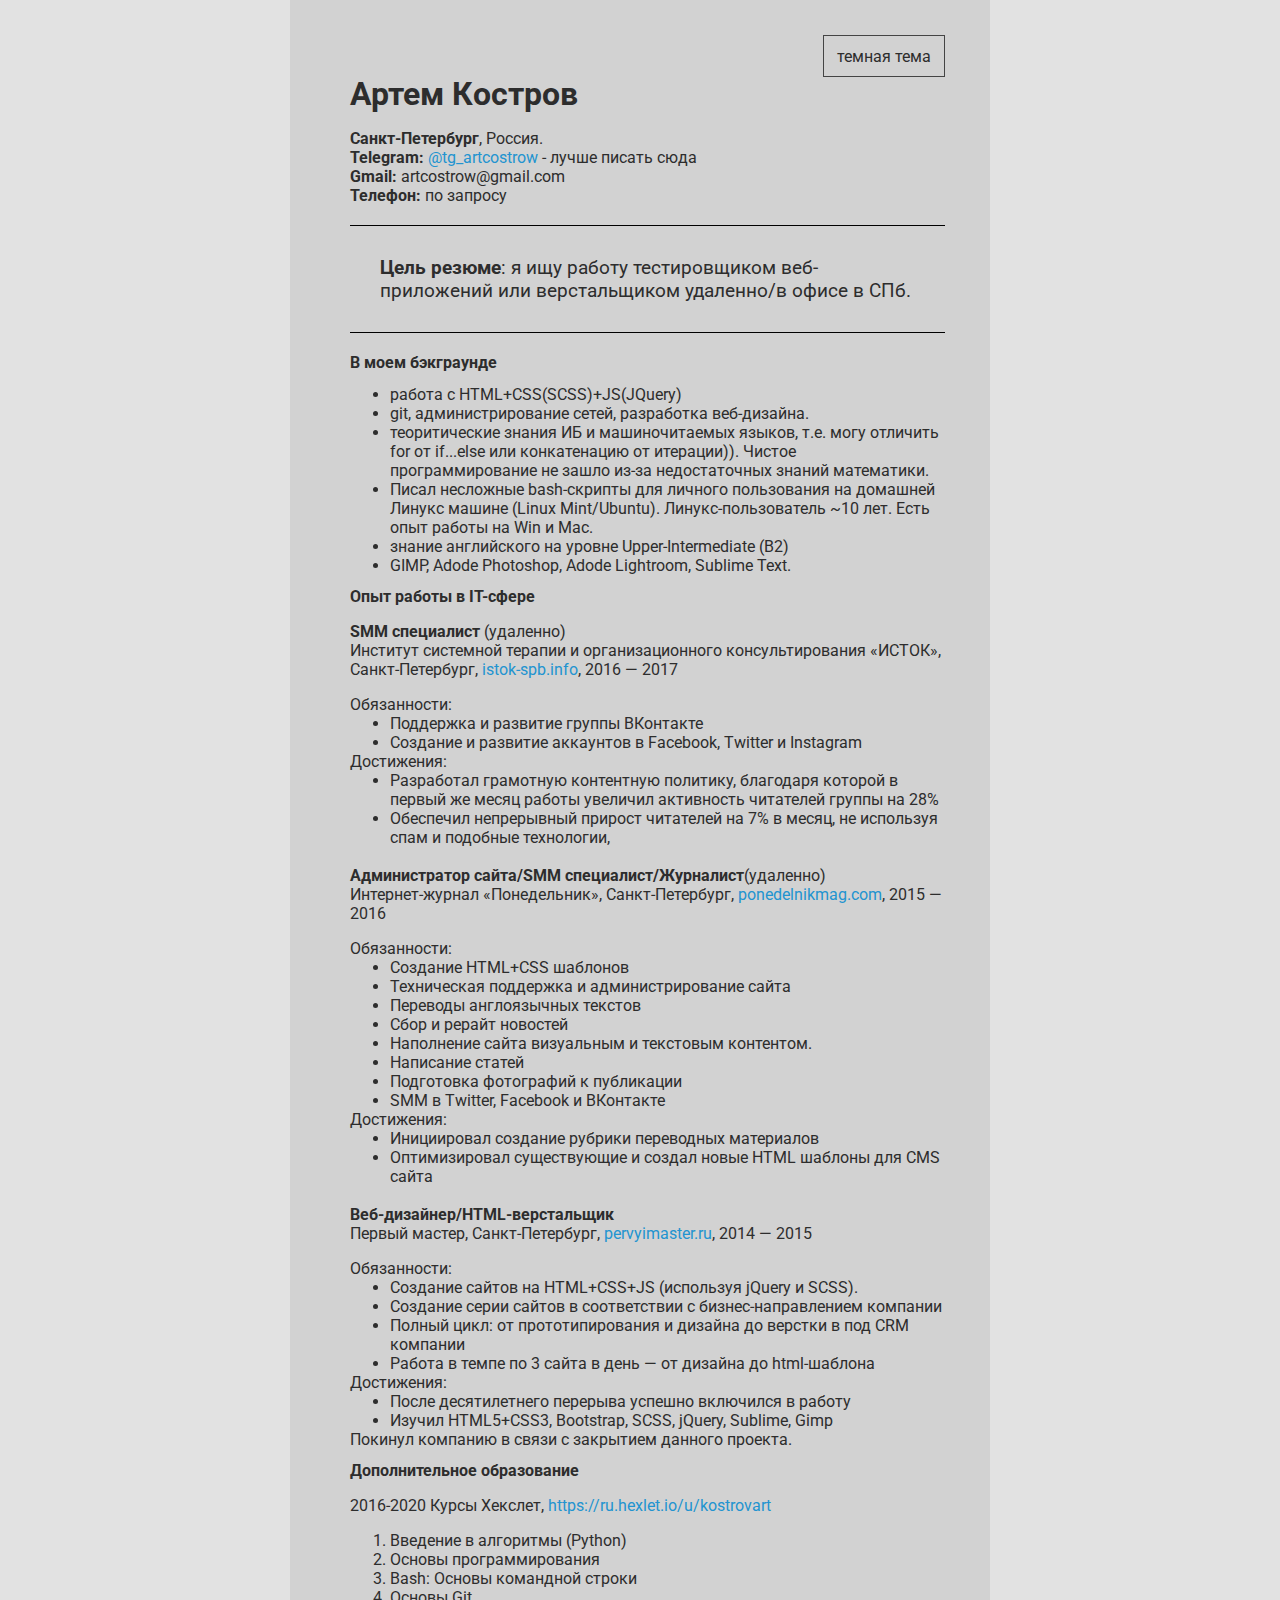
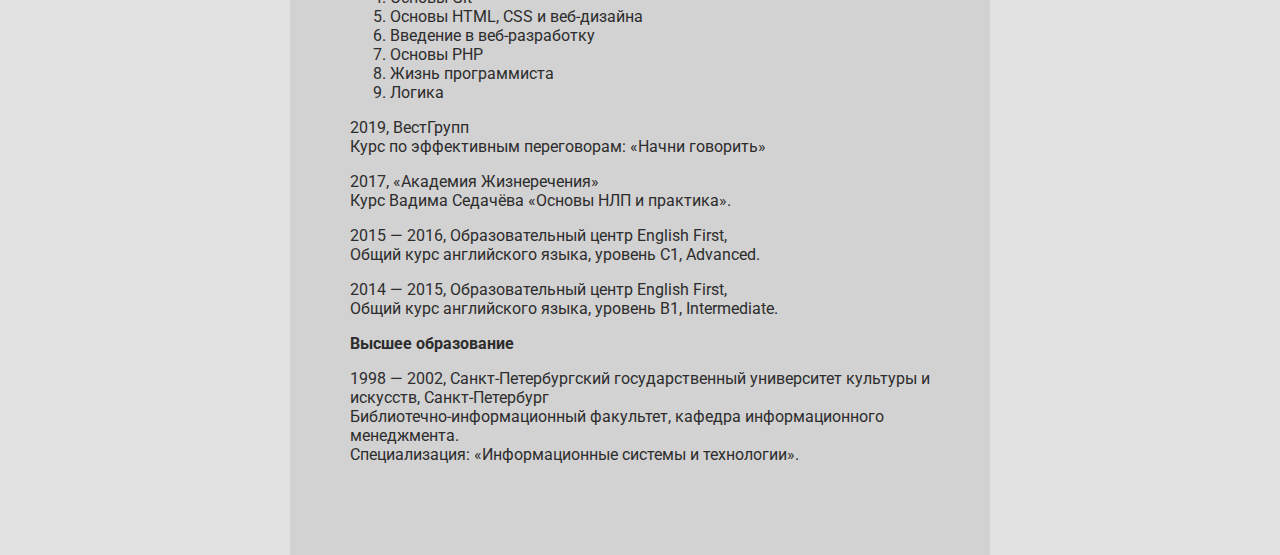
<file: index.html>
<!DOCTYPE html>
<html>
	<head>
		
		<meta charset="utf-8">
		<meta http-equiv="X-UA-Compatible" content="IE=edge">
		<meta name="viewport" content="width=device-width, initial-scale=1">
		<meta name="author" content="Артем Костров">
		
		<title>Артем Костров, тестировщик/верстальщик</title>
		<link href="https://fonts.googleapis.com/css?family=Montserrat:400,700" rel="stylesheet" type="text/css">
		<link href="https://fonts.googleapis.com/css?family=Roboto:400,700" rel="stylesheet" type="text/css">
		<link rel="stylesheet" type="text/css" href="resume10.2020.css">
	</head>
	<body>
		<div id="bg">
			<div id="switch_thems">
				<a href="indexd.html">темная тема</a>
			</div>
			<h1 id="костров-артем">Артем Костров</h1>
			<p><b>Санкт-Петербург</b>, Россия. <br>
				<b>Telegram:</b> <a href="https://t.me/tg_artcostrow" target="blank">&#64;tg_artcostrow</a> - лучше писать сюда<br>
				<b>Gmail:</b> artcostrow&#64;gmail&#46;com<br>
				<b>Телефон:</b> по запросу
			</p>
			<blockquote class="massive_attack">
				<b>Цель резюме</b>: я ищу работу тестировщиком веб-приложений или верстальщиком удаленно/в офисе в СПб.
			</blockquote>
			<h2>В моем бэкграунде</h2>
<ul>
    <li>работа с HTML+CSS(SCSS)+JS(JQuery)</li>
    <li>git, администрирование сетей, разработка веб-дизайна.</li>
	<li>теоритические знания ИБ и машиночитаемых языков, т.е. могу отличить for от if...else или конкатенацию от итерации)). Чистое программирование не зашло из-за недостаточных знаний математики.</li>
    <li>Писал несложные bash-скрипты для личного пользования на домашней Линукс машине (Linux Mint/Ubuntu). Линукс-пользователь ~10 лет. Есть опыт работы на Win и Mac.</li>
    <li>знание английского на уровне Upper-Intermediate (B2)</li>
    <li>GIMP, Adode Photoshop, Adode Lightroom, Sublime Text.</li>
</ul>			
<!-- 
Если вы читаете этот коммент, значит вам интересен мой код), но, чесно говоря, последний раз верстал на HTML+CSS(SCSS)+JS(JQuery) что-то серьезное в 2015 году. При этом я не сомневаюсь, что быстро восстановлю знания и освою новое.
 -->
				<h2>Опыт работы в IT-сфере</h2>
 					<p><strong>SMM специалист </strong>(удаленно)<br>
						Институт системной терапии и организационного консультирования «ИСТОК», Санкт-Петербург, <a href="http://istok-spb.info" target="blank">istok-spb.info</a>, 2016 — 2017</p>
						Обязанности:
						<ul>
							<li>Поддержка и развитие группы ВКонтакте</li>
							<li>Создание и развитие аккаунтов в Facebook, Twitter и Instagram</li>
						</ul>
						Достижения:
						<ul>
							<li>Разработал грамотную контентную политику, благодаря которой в первый же месяц работы увеличил активность читателей группы на 28%</li>
							<li>Обеспечил непрерывный прирост читателей на 7% в месяц, не используя спам и подобные технологии, </li>
						</ul><br>
						<strong>Администратор сайта/SMM специалист/Журналист</strong>(удаленно)<br>
						Интернет-журнал «Понедельник», Санкт-Петербург, <a href="http://ponedelnikmag.com" target="blank">ponedelnikmag.com</a>, 2015 — 2016</p>
						Обязанности:
						<ul>
							<li>Создание HTML+CSS шаблонов</li>
							<li>Техническая поддержка и администрирование сайта</li>
							<li>Переводы англоязычных текстов</li>
							<li>Сбор и рерайт новостей</li>
							<li>Наполнение сайта визуальным и текстовым контентом.</li>
							<li>Написание статей</li>
							<li>Подготовка фотографий к публикации</li>
							<li>SMM в Twitter, Facebook и ВКонтакте </li>
						</ul>
						Достижения:
						<ul>
							<li>Инициировал создание рубрики переводных материалов</li>
							<li>Оптимизировал существующие и создал новые HTML шаблоны для CMS сайта</li>
						</ul><br>
						<strong>Веб-дизайнер/HTML-верстальщик<br></strong>
						Первый мастер, Санкт-Петербург, <a href="http://pervyimaster.ru" target="blank">pervyimaster.ru</a>, 2014 — 2015 <br></p>
						Обязанности:
						<ul>
							<li>Создание сайтов на HTML+CSS+JS (используя jQuery и SCSS).</li>
							<li>Создание серии сайтов в соответствии с бизнес-направлением компании</li>
							<li>Полный цикл: от прототипирования и дизайна до верстки в под CRM компании</li>
							<li>Работа в темпе по 3 сайта в день — от дизайна до html-шаблона</li>
						</ul>
						Достижения:
						<ul>
							<li>После десятилетнего перерыва успешно включился в работу</li>
							<li>Изучил HTML5+CSS3, Bootstrap, SCSS, jQuery, Sublime, Gimp</li>
						</ul>
							Покинул компанию в связи с закрытием данного проекта.

<!-- 
						<br>
						<strong>Журналист/Фото-корреспондент </strong>(в штате, но в свободном режиме, частично удаленно)<br>
						Журнал «Вода живая», Санкт-Петербург, <a href="http://aquvaviva.ru" target="blank">aquvaviva.ru</a>, 2011 — 2014</p>
						Обязанности:
						<ul>
							<li>Планирование событий</li>
							<li>Журналистские командировки</li>
							<li>Освещение мероприятий</li>
							<li>Интервьюирование</li>
							<li>Написание статей</li>
						</ul>
						Достижения:
						<ul>
							<li>Получил журналистский опыт общения с VIP-лицами</li>
							<li>Осветил 340 событий, написал 20 очерков и несчетное количество новостей</li>
							<li>Проиллюстрировал 40 материалов и 3 обложки журнала</li>
						</ul>
 -->						
						<h2>Дополнительное образование</h2>
						<p>2016-2020 Курсы Хекслет, <a href="https://ru.hexlet.io/u/kostrovart" target="blank">https://ru.hexlet.io/u/kostrovart</a></p>
						<ol>
							<li>Введение в алгоритмы (Python)</li>
							<li>Основы программирования</li>
							<li>Bash: Основы командной строки</li>
							<li>Основы Git</li>
							<li>Основы HTML, CSS и веб-дизайна</li>
							<li>Введение в веб-разработку</li>
							<li>Основы PHP</li>
							<li>Жизнь программиста</li>
							<li>Логика</li>
						</ol>
						<p>2019, ВестГрупп<br>
						Курс по эффективным переговорам: «Начни говорить»<br></p>
						<p>2017, «Академия Жизнеречения»<br>
						Курс Вадима Седачёва «Основы НЛП и практика».<br></p>
						<p>2015 — 2016, Образовательный центр English First,<br>
						Общий курс английского языка, уровень C1, Advanced.<br></p>
						<p>2014 — 2015, Образовательный центр English First,<br>
						Общий курс английского языка, уровень B1, Intermediate.<br></p>
<!-- 
						<p>2012 — 2014, Фотошкола «Цех»<br>
							Курс Сергея Максимишина «Фотограф в журнале».<br>
						</p>
						<p>2011 — 2012, Факультет фото-корреспондентов им. Ю. Гальперина<br>
							Курс Александра Астафьева.<br>
						</p>
 -->						
						<h2>Высшее образование</h2>
						
						<p>1998 — 2002, Санкт-Петербургский государственный университет культуры и искусств, Санкт-Петербург<br>
							Библиотечно-информационный факультет, кафедра информационного менеджмента.<br>
						Специализация: «Информационные системы и технологии».<br></p>
					</div>
				</body>
			</html>
</file>
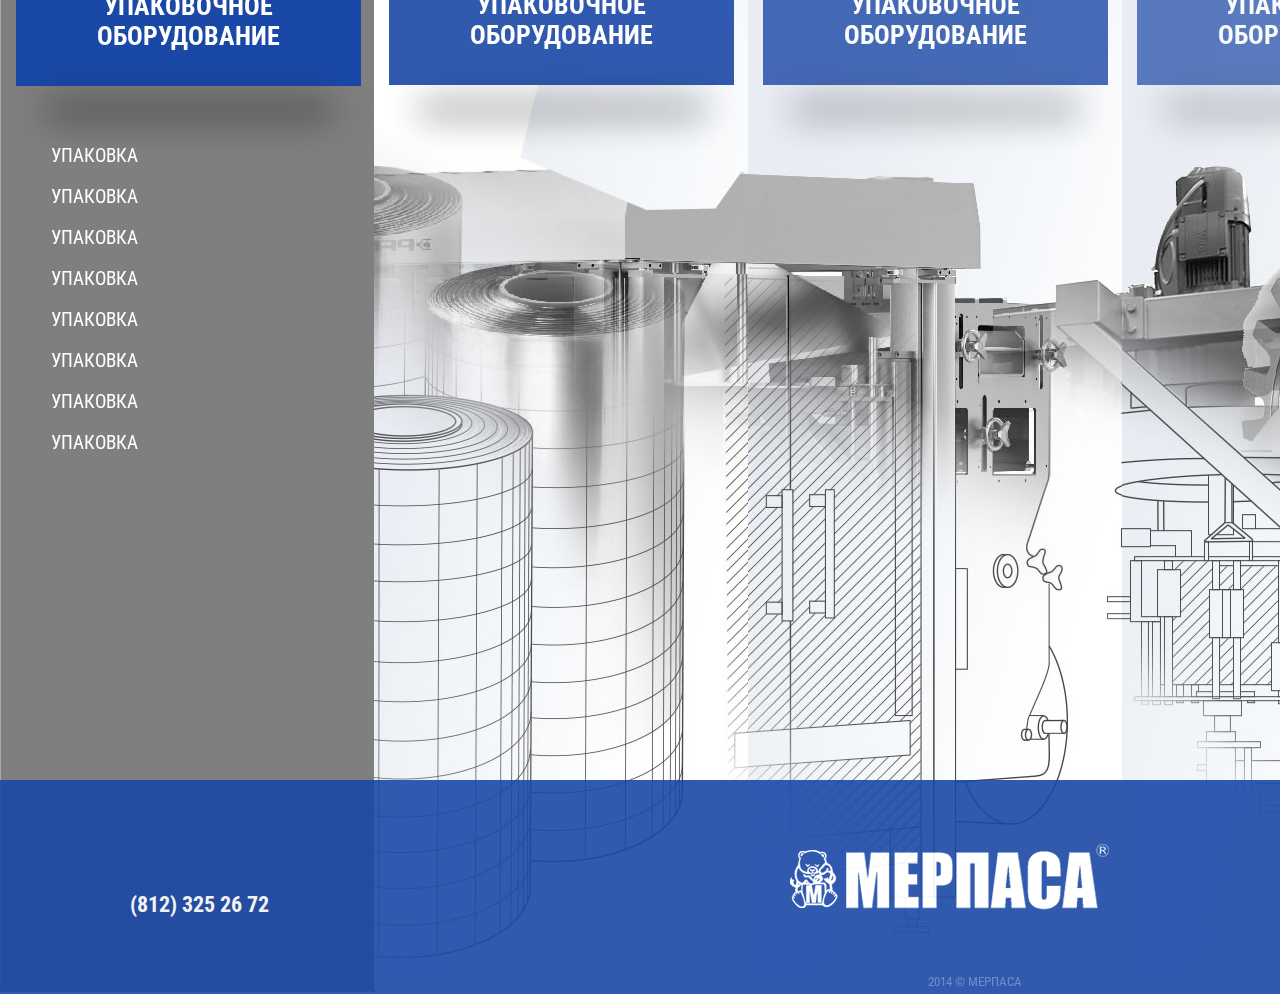
<file: 2015/flip/index.htm>
<!doctype html>
<meta charset="utf-8">
<meta http-equiv="Content-Type" content="text/html; charset=UTF-8" />
<title>МЕРПАСА</title>
<link rel="stylesheet" href="css/main.css">
<!-- <script src="http://css3playground.com/js/modernizr.min.js"></script> -->
<!-- <script src="http://ajax.googleapis.com/ajax/libs/jquery/1.8.3/jquery.min.js"></script> -->
<script src="jquery.js"></script>
<!-- <script type="text/javascript" src="http://ajax.googleapis.com/ajax/libs/jquery/1.5/jquery.min.js"></script> -->
<!-- 
<script type="text/javascript">   
$(document).ready(function(){

	var colors = ["redColor", "blueColor", "yellowColor", "greenColor"];
	var randColors = Math.floor( Math.random() * colors.length );
	// document.write(randColors);
	// console.log(randColors);

$('#logo').mouseover(
	function(){ $("h2,footer").addClass('randColors') }
)
});

</script>
 -->
 <script type="text/javascript" src="jquery-1.5.min.js"></script>
<script>
      var divCont = ["redColor", "yellowColor", "greenColor"];
      var userDiv = 7, randomDiv; 
      do { randomDiv = Math.floor ( Math.random () * 3 );
      } while ( randomDiv == userDiv );
 
$(document).ready(function(){
$('#logo').mouseover(
      	function(){ $("h2,footer").addClass(divCont [ randomDiv ]) }
      
)
});                                           
</script>
</head>
<body>
<div class="container"><header>
	<div class="hover panel">
		<div class="panel_front bgPanel1">
			<h2 class="blueColor">упаковочное оборудование</h2>
			
		</div>
		<nav class="panel_back bgPanel1">
			<h2 class="blueColor">упаковочное оборудование</h2>
			<p><a href="">упаковка</a></p>
			<p><a href="">упаковка</a></p>
			<p><a href="">упаковка</a></p>
			<p><a href="">упаковка</a></p>
			<p><a href="">упаковка</a></p>
			<p><a href="">упаковка</a></p>
			<p><a href="">упаковка</a></p>
			<p><a href="">упаковка</a></p>
		</nav>
	</div>
	
	<div class="hover panel">
		<div class="panel_front bgPanel2">
			<h2 class="blueColor">упаковочное оборудование</h2>
			
		</div>
		<nav class="panel_back">
			<h2 class="blueColor">упаковочное оборудование</h2>
			<p><a href="">упаковка</a></p>
			<p><a href="">упаковка</a></p>
			<p><a href="">упаковка</a></p>
			<p><a href="">упаковка</a></p>
			<p><a href="">упаковка</a></p>
			<p><a href="">упаковка</a></p>
			<p><a href="">упаковка</a></p>
			<p><a href="">упаковка</a></p>
		</nav>
	</div>
	
	<div class="hover panel">
		<div class="panel_front bgPanel3">
			<h2 class="blueColor">упаковочное оборудование</h2>
			
		</div>
		<nav class="panel_back">
			<h2 class="blueColor">упаковочное оборудование</h2>
			<p><a href="">упаковка</a></p>
			<p><a href="">упаковка</a></p>
			<p><a href="">упаковка</a></p>
			<p><a href="">упаковка</a></p>
			<p><a href="">упаковка</a></p>
			<p><a href="">упаковка</a></p>
			<p><a href="">упаковка</a></p>
			<p><a href="">упаковка</a></p>
		</nav>
	</div>
	
	<div class="hover panel">
		<div class="panel_front bgPanel4">
			<h2 class="blueColor">упаковочное оборудование</h2>
			
		</div>
		<nav class="panel_back">
			<h2 class="blueColor">упаковочное оборудование</h2>
			<p><a href="">упаковка</a></p>
			<p><a href="">упаковка</a></p>
			<p><a href="">упаковка</a></p>
			<p><a href="">упаковка</a></p>
			<p><a href="">упаковка</a></p>
			<p><a href="">упаковка</a></p>
			<p><a href="">упаковка</a></p>
			<p><a href="">упаковка</a></p>
		</nav>
	</div>
	
	<div class="hover panel">
		<div class="panel_front bgPanel5">
			<h2 class="blueColor">упаковочное оборудование</h2>
			
		</div>
		<nav class="panel_back">
			<h2 class="blueColor">упаковочное оборудование</h2>
			<p><a href="">упаковка</a></p>
			<p><a href="">упаковка</a></p>
			<p><a href="">упаковка</a></p>
			<p><a href="">упаковка</a></p>
			<p><a href="">упаковка</a></p>
			<p><a href="">упаковка</a></p>
			<p><a href="">упаковка</a></p>
			<p><a href="">упаковка</a></p>
		</nav>
	</div>
	</header><!-- There is end of .panel above. -->
	<footer class="blueColor">
		<div class="footer_contacts">(812) 325 26 72</div>
		<div class="footer_logo">
			<img id="logo" src="i/logo.png" alt="">
		</div>
		<div class="footer_contacts"><a href="mailto:info@merpasa.ru">info@merpasa.ru</a></div>
	<p class="copyright">2014 &copy МЕРПАСА</p>
</footer>
<!-- There is end of div.container below. -->
</div>
</body>
</html>
</file>
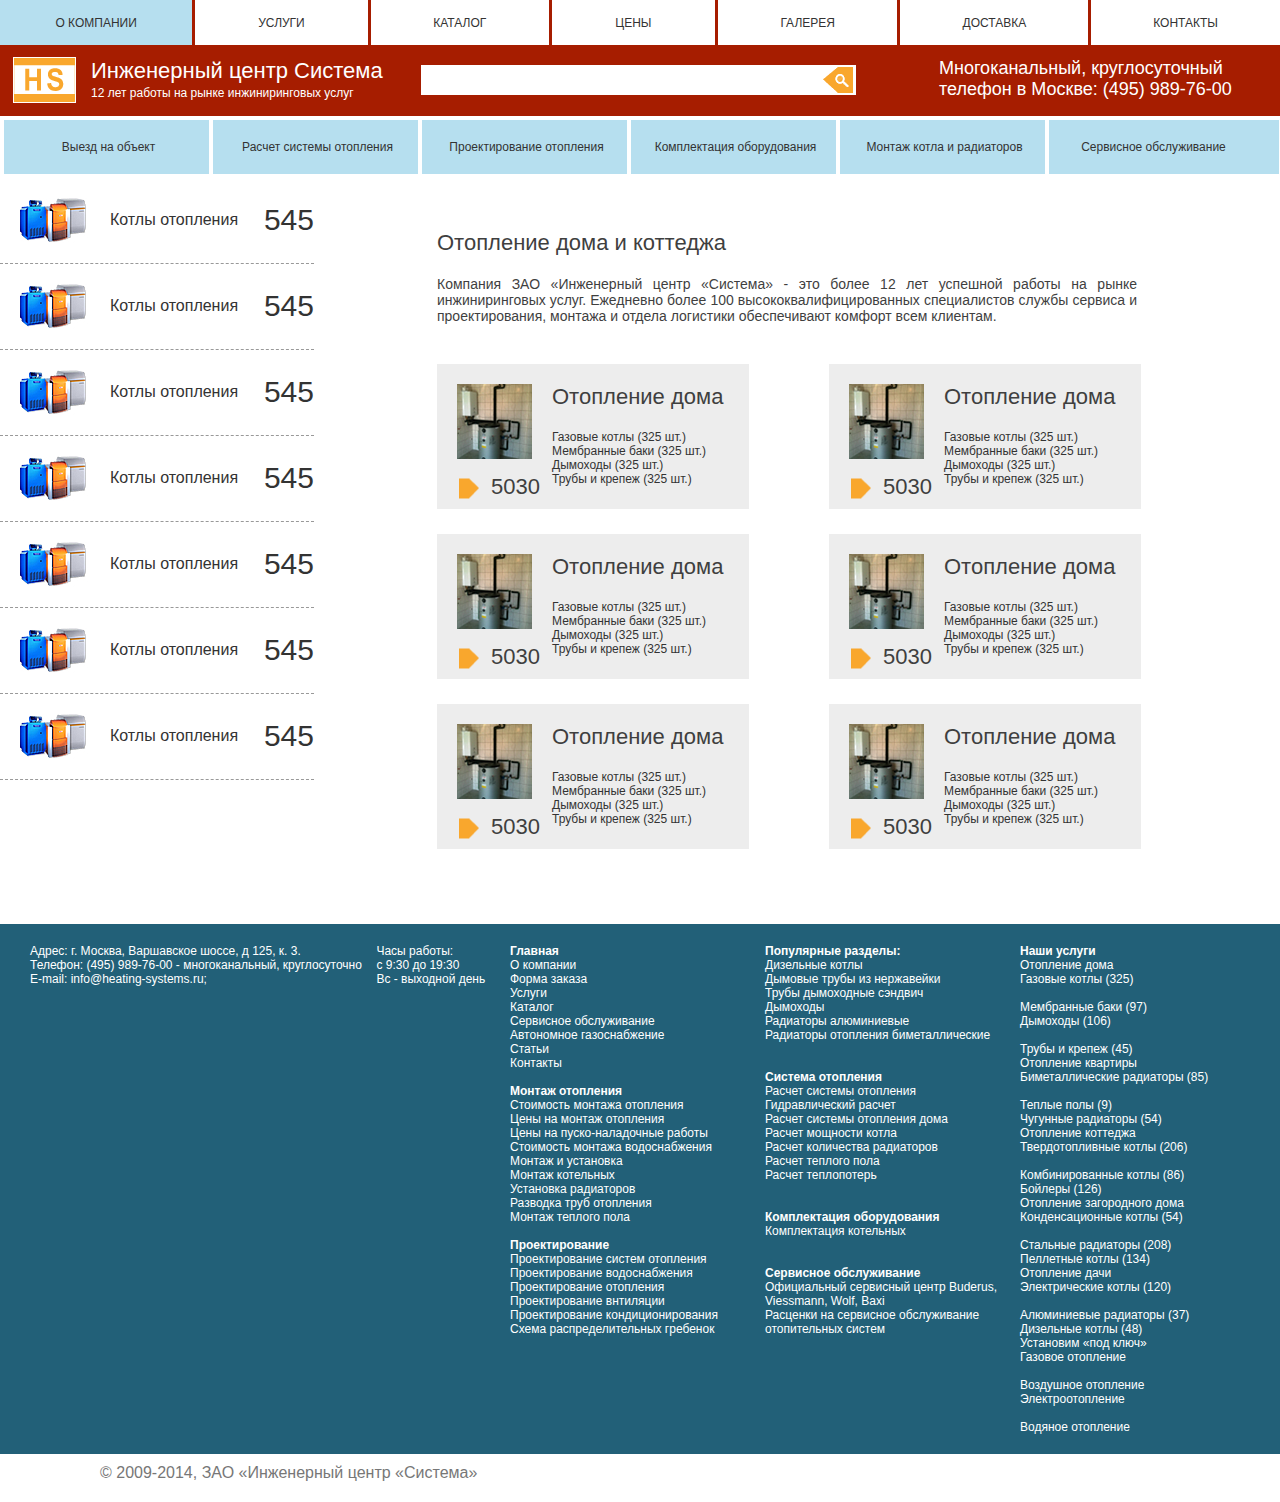
<file: 2015/heating-systems/index.htm>
<!DOCTYPE html>
<html lang=ru>
<head>
<meta charset="utf-8" />
<!--[if lt IE 9]> 
 <script src="http://html5shiv.googlecode.com/svn/trunk/html5.js"></script> 
<![endif]-->
<link rel="stylesheet" href="css/main.css" />
<link rel="stylesheet" href="css/main-block.css" />

</head>
<body>
<div class="container">
<nav>
	<ul class="topMenu">
		<li style="border-left:none;"><a href="ins.htm">О КОМПАНИИ</a></li>
		<li><a href="ins.htm">УСЛУГИ</a>
			<ul>
				<li><a href="ins.htm">Наши работы</a></li>
				<li><a href="ins.htm">Монтаж котельных</a></li>
				<li><a href="ins.htm">Монтаж котельных</a></li>
				<li><a href="ins.htm">Монтаж водоснабжения</a></li>
				<li><a href="ins.htm">Монтаж систем водоочистки</a></li>
				<li><a href="ins.htm">Монтаж дымоходов</a></li>
				<li><a href="ins.htm">Монтаж теплых полов</a></li>
			</ul>		
		</li>
		<li><a href="ins.htm" >КАТАЛОГ</a></li>
		<li><a href="ins.htm" >ЦЕНЫ</a></li>
		<li><a href="ins.htm" >ГАЛЕРЕЯ</a></li>
		<li><a href="ins.htm" >ДОСТАВКА</a></li>
		<li><a href="ins.htm" >КОНТАКТЫ</a></li>
	</ul>
</nav>
<header>
	<section id="left">
		<img src="i/heating-systems-logo.gif" alt="Инженерный центр Система" width="78" height="66" border="0">
    	<h1>Инженерный центр Система</h1><h2> 12 лет работы на рынке инжиниринговых услуг </h2>
	</section>
  <form>
    <section class="search">
     <input type="search" name="q" value="">
     <input type="submit" value="">
   </section>
  </form>
	<section id="right"><h3>Многоканальный, круглосуточный<br/>
	телефон в Москве: (495) 989-76-00 </h3>
	</section>
</header>
<nav>
<ul id="dropDown-menu">
<!-- The beginning of the first menu item  -->
    <li><a href="ins.htm" class="drop">Выезд на объект</a>
        <div class="dropdown1">
        <img src="i/arrow-top.gif" width="20" height="20" alt="">
			  <h1>Выезд специалиста</h1>  
			  <table>
					<tr class="one">
						<td>Выезд специалиста /условия</td>
						<td>Москва и до 30 км от МКАД</td>
						<td>МО от 30 до 60 км от МКАД</td>
						<td>МО от 60 км от МКАД до границ МО</td>
						<td>За пределами МО</td>
					</tr>
					<tr class="two">
						<td>Цена, руб.</td>
						<td>3 000 руб.</td>
						<td>3 500 руб.</td>
						<td>4 000 руб.</td>
						<td>Цена договорная</td>
					</tr>
			  </table>      
       <p style="float: left"><a href="ins.htm">Подробнее...</a></p>
 	    <p style="float: right"><a href="ins.htm" class="arrow">Отправить заявку</a></p>
    </div>
    </li>

<!-- The ending of the first menu item.  -->

    <li><a href="ins.htm" class="drop">Расчет системы отопления</a><!-- Begin 5 columns Item -->

		  <!-- The beginning of the second menu item  -->    
        <div class="dropdown2">
        <img src="i/arrow-top.gif" width="20" height="20" alt="">
				<h1>Расчет системы отопления</h1>        
				<p><a href="ins.htm">Гидравлический расчет</a></p>
				<p><a href="ins.htm">Расчет системы отопления дома</a></p>
				<p><a href="ins.htm">Расчет мощности котла</a></p>
				<p><a href="ins.htm">Расчет количества радиаторов</a></p>
				<p><a href="ins.htm">Расчет теплого пола</a></p>
				<p><a href="ins.htm" class="arrow">Заказать расчет отопления</a></p>
        </div>
        <!-- The ending of the first menu item.  -->
    </li>
    <li><a href="ins.htm" class="drop">Проектирование отопления</a><!-- Begin 4 columns Item -->
        <div class="dropdown2">
			<img src="i/arrow-top.gif" width="20" height="20" alt="">
				<h1>Проектирование систем отопления</h1>            
				<p><a href="ins.htm">Расчет теплопотерь</a></p>
				<p><a href="ins.htm">Гидравлический расчет системы</a></p> 
				<p><a href="ins.htm">Подбор оборудования, по согласованию с Заказчиком</a></p> 
				<p><a href="ins.htm">Поэтажные планы и схема отопления</a></p> 
				<p><a href="ins.htm">Схема котельной и распределительных гребенок</a></p> 
				<p><a href="ins.htm">Спецификация оборудования</a></p>
				<p><a href="ins.htm">Расчет оборудования (по желанию Заказчика)</a></p>
				<p><a href="ins.htm">Расчет монтажа (по желанию Заказчика)</a> </p>
				<p><a href="ins.htm" class="arrow">Подробнее</a></p>
        </div>
    </li>
	<li><a href="ins.htm">Комплектация оборудования</a></li>
    <li><a href="ins.htm" class="drop">Монтаж котла и радиаторов</a>
        <div class="dropdown3 align_right">
        <img src="i/arrow-top.gif" width="20" height="20" alt="">
			  <h1>Монтаж отопления</h1>  
			  <table>
					<tr class="one">
						<td>Стоимость монтажа отопления</td>
						<td>Монтаж и установка</td>
					</tr>
					<tr class="two">
						<td><a href="ins.htm">Цены на монтаж отопления</a>
						    <a href="ins.htm">Цены на пуско-наладочные работы</a>
							 <a href="ins.htm">Стоимость монтажа водоснабжения</a></td>
						<td><a href="ins.htm">Монтаж котельных</a>
							 <a href="ins.htm">Установка радиаторов</a>
							 <a href="ins.htm">Разводка труб отопления</a>
							 <a href="ins.htm">Монтаж теплого пола</a></td>
						</tr>
				  </table>
         	<p><a href="ins.htm" class="arrow">Заказать монтаж отопления</a></p>			
        </div>
    </li>
    <li><a href="ins.htm" class="drop">Сервисное обслуживание</a>
        <div class="dropdown4 align_right">
        <img src="i/arrow-top.gif" width="20" height="20" alt="">
			  <h1>Cервисное обслуживание </h1>  
				<p>Официальный сервисный центр Buderus, Viessmann, Wolf, Baxi</p>

					<p>Адрес в Москве: г. Москва, Варшавское шоссе, д 125, к. 3.<br/>
					Телефон: (495) 989-76-00 - многоканальный<br/>
					E-mail: <a href="mailto:info@heating-systems.ru" style="background:none; display: inline; padding:0; margin:0">info@heating-systems.ru</a></p>
					
			      <p><a href="ins.htm" class="arrow" style="background: url(i/arrow-blue.gif) no-repeat left center">Смотрите расценки на сервисное обслуживание отопительных систем</a></p>			
        </div>
    </li></ul>
</nav>
<!--End of header-->
	<nav class="left-block-container">
			<a href="ins.htm">
			<div class="left-block">
				<img src="pic/01-heating_boilers.jpg" alt="Котлы отопления" width="68" height="45" border="0" />
				<div class="left-block-catalog">Котлы отопления</div>
				<div class="left-block-number">545</div>
			</div></a>
			<a href="ins.htm">
			<div class="left-block">
				<img src="pic/01-heating_boilers.jpg" alt="Котлы отопления" width="68" height="45" border="0" />
				<div class="left-block-catalog">Котлы отопления</div>
				<div class="left-block-number">545</div>
			</div></a>
			<a href="ins.htm">
			<div class="left-block">
				<img src="pic/01-heating_boilers.jpg" alt="Котлы отопления" width="68" height="45" border="0" />
				<div class="left-block-catalog">Котлы отопления</div>
				<div class="left-block-number">545</div>
			</div></a>
			<a href="ins.htm">
			<div class="left-block">
				<img src="pic/01-heating_boilers.jpg" alt="Котлы отопления" width="68" height="45" border="0" />
				<div class="left-block-catalog">Котлы отопления</div>
				<div class="left-block-number">545</div>
			</div></a>
			<a href="ins.htm">
			<div class="left-block">
				<img src="pic/01-heating_boilers.jpg" alt="Котлы отопления" width="68" height="45" border="0" />
				<div class="left-block-catalog">Котлы отопления</div>
				<div class="left-block-number">545</div>
			</div></a>
			<a href="ins.htm">
			<div class="left-block">
				<img src="pic/01-heating_boilers.jpg" alt="Котлы отопления" width="68" height="45" border="0" />
				<div class="left-block-catalog">Котлы отопления</div>
				<div class="left-block-number">545</div>
			</div></a>
			<a href="ins.htm">
			<div class="left-block">
				<img src="pic/01-heating_boilers.jpg" alt="Котлы отопления" width="68" height="45" border="0" />
				<div class="left-block-catalog">Котлы отопления</div>
				<div class="left-block-number">545</div>
			</div></a>
	</nav> 
	
	
<!--End of left-block-container -->

 	<div class="main-block" role="main">
 		<h1>Отопление дома и коттеджа</h1>
		<p>Компания ЗАО «Инженерный центр «Система» - это более 12 лет успешной работы на рынке инжиниринговых услуг. Ежедневно более 100 высококвалифицированных специалистов службы сервиса и проектирования, монтажа и отдела логистики обеспечивают комфорт всем клиентам.</p>
		
		<nav class="mainCatalog">
			<img src="pic/house_heating.jpg" alt="Отопление дома" width="75" height="75" border="0" />
		<h1>Отопление дома</h1>
			<p><a href="ins.htm">Газовые котлы <span class="mainCatalog-number">(325 шт.)</span></a></p>
			<p><a href="ins.htm">Мембранные баки <span class="mainCatalog-number">(325 шт.)</span></a></p>
			<p><a href="ins.htm">Дымоходы <span class="mainCatalog-number">(325 шт.)</span></a></p>
			<p><a href="ins.htm">Трубы и крепеж <span class="mainCatalog-number">(325 шт.)</span></a></p>
			<p class="mainCatalog-price">5030</p>
		</nav>
		
		<nav class="mainCatalog">
			<img src="pic/house_heating.jpg" alt="Отопление дома" width="75" height="75" border="0" />
		<h1>Отопление дома</h1>
			<p><a href="ins.htm">Газовые котлы <span class="mainCatalog-number">(325 шт.)</span></a></p>
			<p><a href="ins.htm">Мембранные баки <span class="mainCatalog-number">(325 шт.)</span></a></p>
			<p><a href="ins.htm">Дымоходы <span class="mainCatalog-number">(325 шт.)</span></a></p>
			<p><a href="ins.htm">Трубы и крепеж <span class="mainCatalog-number">(325 шт.)</span></a></p>
			<p class="mainCatalog-price">5030</p>
		</nav>
		
		<nav class="mainCatalog">
			<img src="pic/house_heating.jpg" alt="Отопление дома" width="75" height="75" border="0" />
		<h1>Отопление дома</h1>
			<p><a href="ins.htm">Газовые котлы <span class="mainCatalog-number">(325 шт.)</span></a></p>
			<p><a href="ins.htm">Мембранные баки <span class="mainCatalog-number">(325 шт.)</span></a></p>
			<p><a href="ins.htm">Дымоходы <span class="mainCatalog-number">(325 шт.)</span></a></p>
			<p><a href="ins.htm">Трубы и крепеж <span class="mainCatalog-number">(325 шт.)</span></a></p>
			<p class="mainCatalog-price">5030</p>
		</nav>
		
		<nav class="mainCatalog">
			<img src="pic/house_heating.jpg" alt="Отопление дома" width="75" height="75" border="0" />
		<h1>Отопление дома</h1>
			<p><a href="ins.htm">Газовые котлы <span class="mainCatalog-number">(325 шт.)</span></a></p>
			<p><a href="ins.htm">Мембранные баки <span class="mainCatalog-number">(325 шт.)</span></a></p>
			<p><a href="ins.htm">Дымоходы <span class="mainCatalog-number">(325 шт.)</span></a></p>
			<p><a href="ins.htm">Трубы и крепеж <span class="mainCatalog-number">(325 шт.)</span></a></p>
			<p class="mainCatalog-price">5030</p>
		</nav>
		
		<nav class="mainCatalog">
			<img src="pic/house_heating.jpg" alt="Отопление дома" width="75" height="75" border="0" />
		<h1>Отопление дома</h1>
			<p><a href="ins.htm">Газовые котлы <span class="mainCatalog-number">(325 шт.)</span></a></p>
			<p><a href="ins.htm">Мембранные баки <span class="mainCatalog-number">(325 шт.)</span></a></p>
			<p><a href="ins.htm">Дымоходы <span class="mainCatalog-number">(325 шт.)</span></a></p>
			<p><a href="ins.htm">Трубы и крепеж <span class="mainCatalog-number">(325 шт.)</span></a></p>
			<p class="mainCatalog-price">5030</p>
		</nav>
		
		<nav class="mainCatalog">
			<img src="pic/house_heating.jpg" alt="Отопление дома" width="75" height="75" border="0" />
		<h1>Отопление дома</h1>
			<p><a href="ins.htm">Газовые котлы <span class="mainCatalog-number">(325 шт.)</span></a></p>
			<p><a href="ins.htm">Мембранные баки <span class="mainCatalog-number">(325 шт.)</span></a></p>
			<p><a href="ins.htm">Дымоходы <span class="mainCatalog-number">(325 шт.)</span></a></p>
			<p><a href="ins.htm">Трубы и крепеж <span class="mainCatalog-number">(325 шт.)</span></a></p>
			<p class="mainCatalog-price">5030</p>
		</nav>
		
	</div>
			
<!-- Finaly, the main block has ended and...
the block called as "footer" is started now! -->

<footer>


	<div id="table1">
	<table width="100%"  border="0" cellspacing="0" cellpadding="0">
  <tr>
    <td><p>Адрес: г. Москва, Варшавское шоссе, д 125, к. 3.
		<br>Телефон: (495) 989-76-00 - многоканальный, круглосуточно
		<br>E-mail: info@heating-systems.ru;</p></td>
    <td>
		<p>Часы работы:
		<br>c 9:30 до 19:30
		<br>Вс - выходной день</p> </td>
  </tr>
</table>
<br>
		<script type="text/javascript" charset="utf-8" src="//api-maps.yandex.ru/services/constructor/1.0/js/?sid=ESYokvlR-zchlcQSEnf08fxGWnVu0eSB&width=440&height=348"></script>
	</div>
	<div id="table2">
		<p><a href="ins.htm"><strong>Главная</strong></a></p>
		<p><a href="ins.htm">О компании</a></p>
		<p><a href="ins.htm">Форма заказа</a></p>
		<p><a href="ins.htm">Услуги</a></p>
		<p><a href="ins.htm">Каталог</a></p>
		<p><a href="ins.htm">Сервисное обслуживание</a></p>
		<p><a href="ins.htm">Автономное газоснабжение</a></p>
		<p><a href="ins.htm">Статьи</a></p>
		<p><a href="ins.htm">Контакты</a></p>
		<p>&nbsp;</p>
		<p><strong>Монтаж отопления</strong></p>
		<p><a href="ins.htm">Стоимость монтажа отопления</a></p>
		<p><a href="ins.htm">Цены на монтаж отопления</a></p>
		<p><a href="ins.htm">Цены на пуско-наладочные работы</a></p>
		<p><a href="ins.htm">Стоимость монтажа водоснабжения</a></p>
		<p><a href="ins.htm">Монтаж и установка</a></p>
		<p><a href="ins.htm">Монтаж котельных</a></p>
		<p><a href="ins.htm">Установка радиаторов</a></p>
		<p><a href="ins.htm">Разводка труб отопления</a></p>
		<p><a href="ins.htm">Монтаж теплого пола</a></p>
		<p>&nbsp;</p>
		<p><strong>Проектирование</strong></p>
		<p><a href="ins.htm">Проектирование систем отопления</a></p>
		<p><a href="ins.htm">Проектирование водоснабжения</a></p>
		<p><a href="ins.htm">Проектирование отопления</a></p>
		<p><a href="ins.htm">Проектирование внтиляции</a></p>
		<p><a href="ins.htm">Проектирование кондиционирования</a></p>
		<p><a href="ins.htm">Схема распределительных гребенок</a></p>
	</div>
	<div id="table3">
		<p><a href="ins.htm"><strong>Популярные разделы:</strong></a></p>
		<p><a href="ins.htm">Дизельные котлы</a></p>
		<p><a href="ins.htm">Дымовые трубы из нержавейки</a></p>
		<p><a href="ins.htm">Трубы дымоходные сэндвич</a></p>
		<p><a href="ins.htm">Дымоходы</a></p>
		<p><a href="ins.htm">Радиаторы алюминиевые</a></p>
		<p><a href="ins.htm">Радиаторы отопления биметаллические</a></p>
		<p>&nbsp;</p>
		<p>&nbsp;</p>
		<p><strong>Система отопления</strong></p>
		<p><a href="ins.htm">Расчет системы отопления</a></p>
		<p><a href="ins.htm">Гидравлический расчет</a></p>
		<p><a href="ins.htm">Расчет системы отопления дома</a></p>
		<p><a href="ins.htm">Расчет мощности котла</a></p>
		<p><a href="ins.htm">Расчет количества радиаторов</a></p>
		<p><a href="ins.htm">Расчет теплого пола</a></p>
		<p><a href="ins.htm">Расчет теплопотерь</a></p>
		<p>&nbsp;</p>
		<p>&nbsp;</p>
		<p><a href="ins.htm"><strong>Комплектация оборудования</strong></a></p>
		<p><a href="ins.htm">Комплектация котельных</a></p>
		<p>&nbsp;</p>
		<p>&nbsp;</p>
		<p><strong>Сервисное обслуживание</strong></p>
		<p>Официальный сервисный центр Buderus, Viessmann, Wolf, Baxi</p>
		<p><a href="ins.htm">Расценки на сервисное обслуживание отопительных систем</a></p>
	</div>
	<div id="table4">
<p><strong>Наши услуги</strong></p>
<p><a href="ins.htm">Отопление дома</a></p>
<p><a href="ins.htm">Газовые котлы</a>&nbsp;(325)</p>
<p>&nbsp;</p>
<p><a href="ins.htm">Мембранные баки</a>&nbsp;(97)</p>
<p><a href="ins.htm">Дымоходы</a>&nbsp;(106)</p>
<p>&nbsp;</p>
<p><a href="ins.htm">Трубы и крепеж</a>&nbsp;(45)</p>
<p><a href="ins.htm">Отопление квартиры</a></p>
<p><a href="ins.htm">Биметаллические радиаторы</a>&nbsp;(85)</p>
<p>&nbsp;</p>
<p><a href="ins.htm">Теплые полы</a>&nbsp;(9)</p>
<p><a href="ins.htm">Чугунные радиаторы</a>&nbsp;(54)</p>
<p><a href="ins.htm">Отопление коттеджа</a></p>
<p><a href="ins.htm">Твердотопливные котлы</a>&nbsp;(206)</p>
<p>&nbsp;</p>
<p><a href="ins.htm">Комбинированные котлы</a>&nbsp;(86)</p>
<p><a href="ins.htm">Бойлеры</a>&nbsp;(126)</p>
<p><a href="ins.htm">Отопление загородного дома</a></p>
<p><a href="ins.htm">Конденсационные котлы</a>&nbsp;(54)</p>
<p>&nbsp;</p> 
<p><a href="ins.htm">Стальные радиаторы</a>&nbsp;(208)</p>
<p><a href="ins.htm">Пеллетные котлы</a>&nbsp;(134)</p>
<p><a href="ins.htm">Отопление дачи</a></p>
<p><a href="ins.htm">Электрические котлы</a>&nbsp;(120)</p>
<p>&nbsp;</p> 
<p><a href="ins.htm">Алюминиевые радиаторы</a>&nbsp;(37)</p>
<p><a href="ins.htm">Дизельные котлы</a>&nbsp;(48)</p>
<p><a href="ins.htm">Установим «под ключ»</a></p>
<p><a href="ins.htm">Газовое отопление</a></p>
<p>&nbsp;</p>
<p><a href="ins.htm">Воздушное отопление</a></p>
<p><a href="ins.htm">Электроотопление</a></p>
<p>&nbsp;</p>
<p><a href="ins.htm">Водяное отопление</a></p>
	</div>
</footer>
<div id="underFooter">
<h1>© 2009-2014, ЗАО «Инженерный центр «Система»</h1>
</div>
</div>
</body>
</html>
</file>
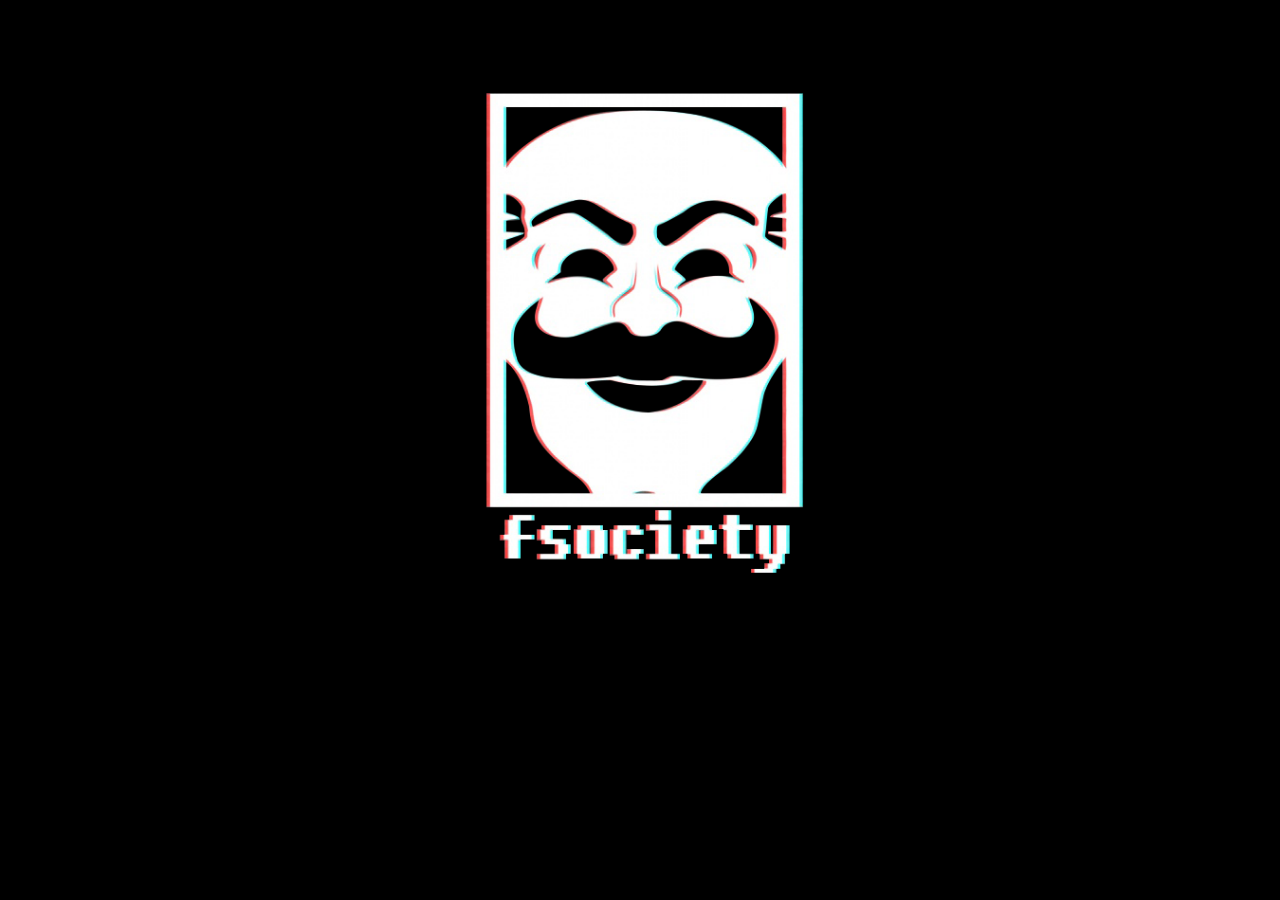
<file: index-fsociety.html>
<!DOCTYPE html>
<html>
	<head>
		<title></title>
	</head>
	<body style="margin: 0; background-color: #000" >
		<div style="margin: auto; width: 100%; height:100%;">
			<img src="fsociety.png" alt="fsociety" style="width: 100%; height: 100%">
			
		</div>
	</body>
</html>
</file>
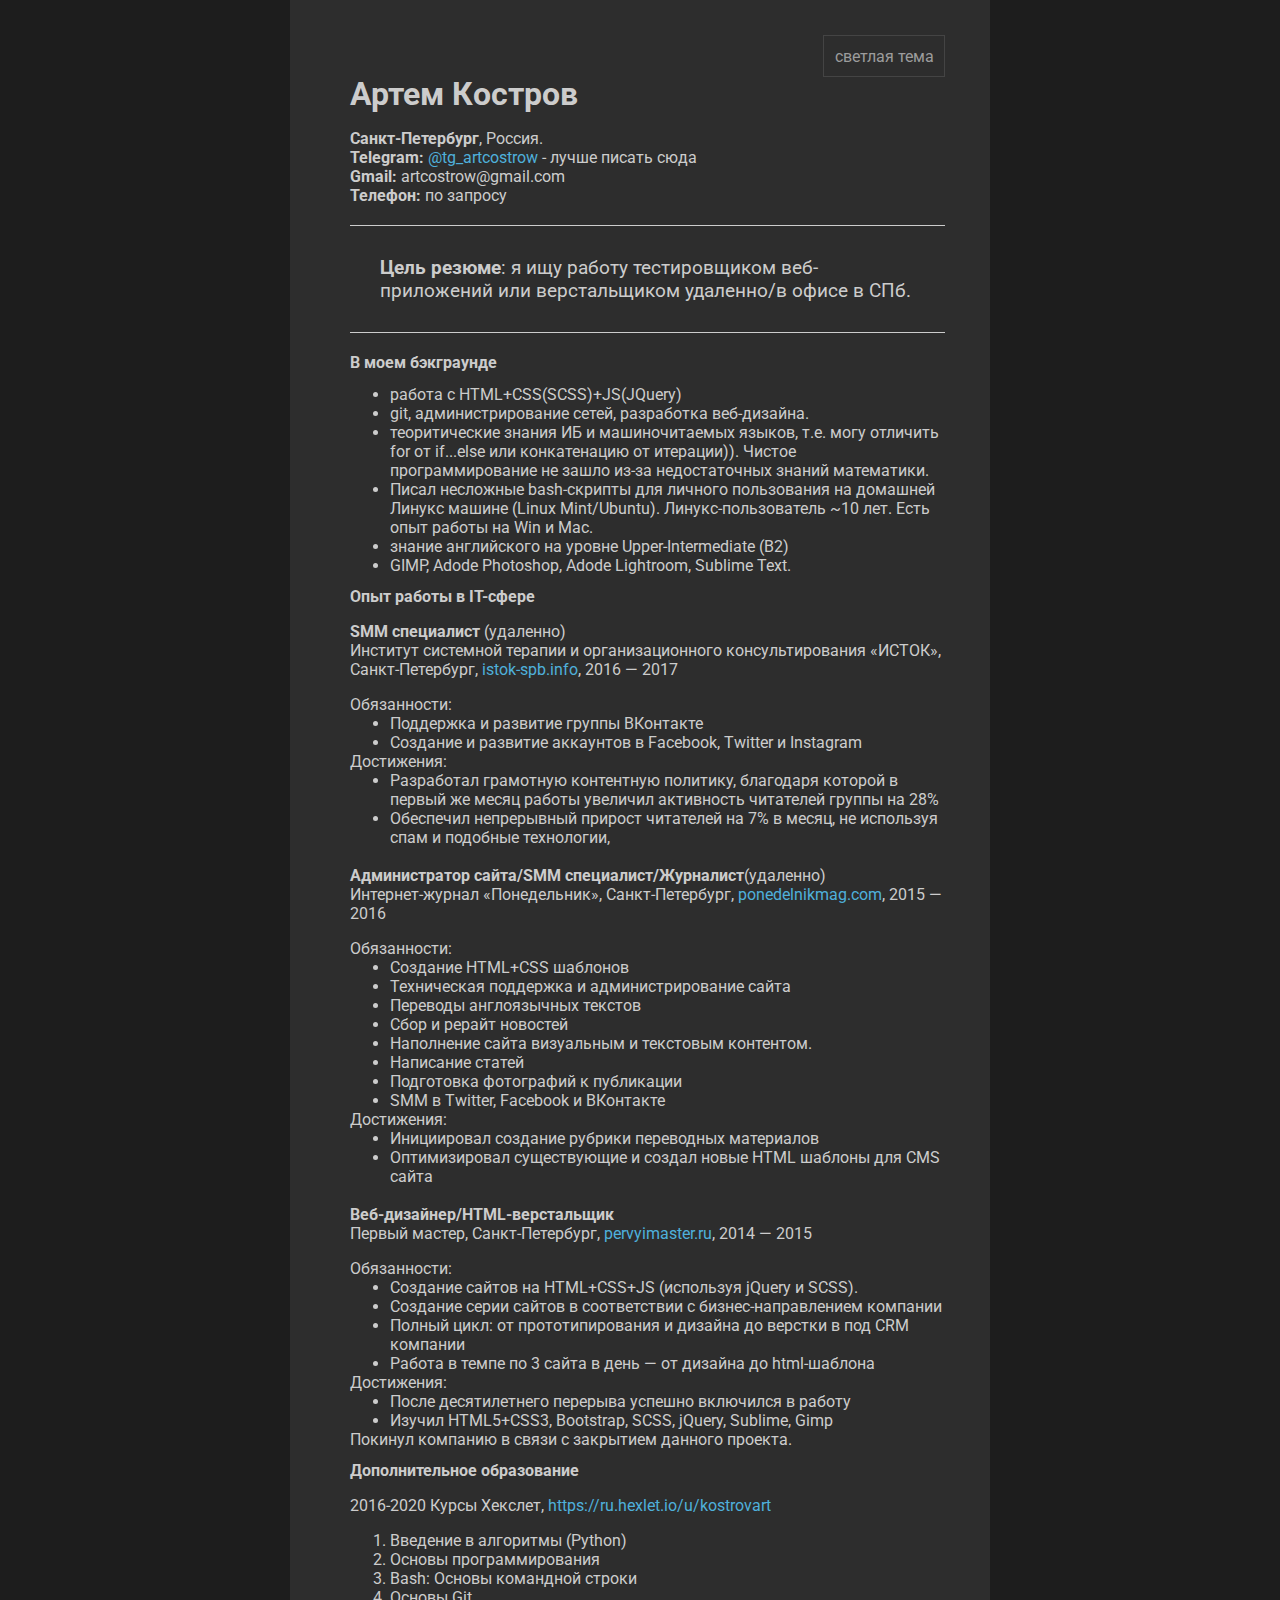
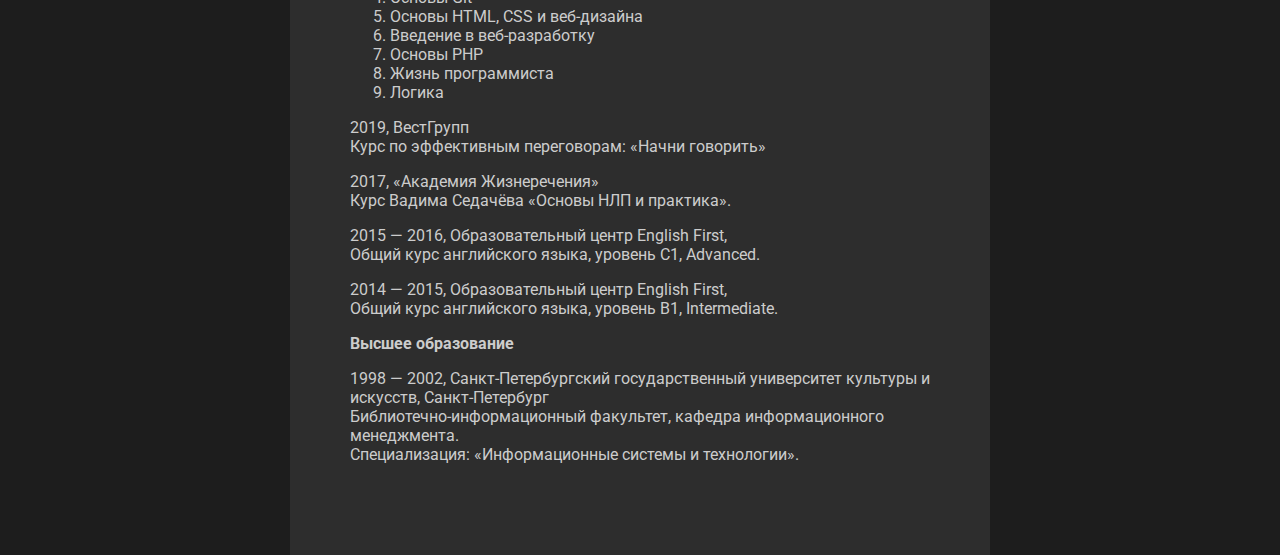
<file: indexd.html>
<!DOCTYPE html>
<html>
	<head>
		
		<meta charset="utf-8">
		<meta http-equiv="X-UA-Compatible" content="IE=edge">
		<meta name="viewport" content="width=device-width, initial-scale=1">
		<meta name="author" content="Артем Костров">
		
		<title>Артем Костров, тестировщик/верстальщик</title>
		<link href="https://fonts.googleapis.com/css?family=Montserrat:400,700" rel="stylesheet" type="text/css">
		<link href="https://fonts.googleapis.com/css?family=Roboto:400,700" rel="stylesheet" type="text/css">
		<link rel="stylesheet" type="text/css" href="resume10.2020d.css">
	</head>
	<body>
		<div id="bg">
			<div id="switch_thems">
				<a href="index.html">светлая тема</a>
			</div>
			<h1 id="костров-артем">Артем Костров</h1>
			<p><b>Санкт-Петербург</b>, Россия. <br>
				<b>Telegram:</b> <a href="https://t.me/tg_artcostrow" target="blank">&#64;tg_artcostrow</a> - лучше писать сюда<br>
				<b>Gmail:</b> artcostrow&#64;gmail&#46;com<br>
				<b>Телефон:</b> по запросу
			</p>
			<blockquote class="massive_attack">
				<b>Цель резюме</b>: я ищу работу тестировщиком веб-приложений или верстальщиком удаленно/в офисе в СПб.
			</blockquote>
			<h2>В моем бэкграунде</h2>
<ul>
    <li>работа с HTML+CSS(SCSS)+JS(JQuery)</li>
    <li>git, администрирование сетей, разработка веб-дизайна.</li>
	<li>теоритические знания ИБ и машиночитаемых языков, т.е. могу отличить for от if...else или конкатенацию от итерации)). Чистое программирование не зашло из-за недостаточных знаний математики.</li>
    <li>Писал несложные bash-скрипты для личного пользования на домашней Линукс машине (Linux Mint/Ubuntu). Линукс-пользователь ~10 лет. Есть опыт работы на Win и Mac.</li>
    <li>знание английского на уровне Upper-Intermediate (B2)</li>
    <li>GIMP, Adode Photoshop, Adode Lightroom, Sublime Text.</li>
</ul>			
<!-- 
Если вы читаете этот коммент, значит вам интересен мой код), но, чесно говоря, последний раз верстал на HTML+CSS(SCSS)+JS(JQuery) что-то серьезное в 2015 году. При этом я не сомневаюсь, что быстро восстановлю знания и освою новое.
 -->
				<h2>Опыт работы в IT-сфере</h2>
 					<p><strong>SMM специалист </strong>(удаленно)<br>
						Институт системной терапии и организационного консультирования «ИСТОК», Санкт-Петербург, <a href="http://istok-spb.info" target="blank">istok-spb.info</a>, 2016 — 2017</p>
						Обязанности:
						<ul>
							<li>Поддержка и развитие группы ВКонтакте</li>
							<li>Создание и развитие аккаунтов в Facebook, Twitter и Instagram</li>
						</ul>
						Достижения:
						<ul>
							<li>Разработал грамотную контентную политику, благодаря которой в первый же месяц работы увеличил активность читателей группы на 28%</li>
							<li>Обеспечил непрерывный прирост читателей на 7% в месяц, не используя спам и подобные технологии, </li>
						</ul><br>
						<strong>Администратор сайта/SMM специалист/Журналист</strong>(удаленно)<br>
						Интернет-журнал «Понедельник», Санкт-Петербург, <a href="http://ponedelnikmag.com" target="blank">ponedelnikmag.com</a>, 2015 — 2016</p>
						Обязанности:
						<ul>
							<li>Создание HTML+CSS шаблонов</li>
							<li>Техническая поддержка и администрирование сайта</li>
							<li>Переводы англоязычных текстов</li>
							<li>Сбор и рерайт новостей</li>
							<li>Наполнение сайта визуальным и текстовым контентом.</li>
							<li>Написание статей</li>
							<li>Подготовка фотографий к публикации</li>
							<li>SMM в Twitter, Facebook и ВКонтакте </li>
						</ul>
						Достижения:
						<ul>
							<li>Инициировал создание рубрики переводных материалов</li>
							<li>Оптимизировал существующие и создал новые HTML шаблоны для CMS сайта</li>
						</ul><br>
						<strong>Веб-дизайнер/HTML-верстальщик<br></strong>
						Первый мастер, Санкт-Петербург, <a href="http://pervyimaster.ru" target="blank">pervyimaster.ru</a>, 2014 — 2015 <br></p>
						Обязанности:
						<ul>
							<li>Создание сайтов на HTML+CSS+JS (используя jQuery и SCSS).</li>
							<li>Создание серии сайтов в соответствии с бизнес-направлением компании</li>
							<li>Полный цикл: от прототипирования и дизайна до верстки в под CRM компании</li>
							<li>Работа в темпе по 3 сайта в день — от дизайна до html-шаблона</li>
						</ul>
						Достижения:
						<ul>
							<li>После десятилетнего перерыва успешно включился в работу</li>
							<li>Изучил HTML5+CSS3, Bootstrap, SCSS, jQuery, Sublime, Gimp</li>
						</ul>
							Покинул компанию в связи с закрытием данного проекта.

<!-- 
						<br>
						<strong>Журналист/Фото-корреспондент </strong>(в штате, но в свободном режиме, частично удаленно)<br>
						Журнал «Вода живая», Санкт-Петербург, <a href="http://aquvaviva.ru" target="blank">aquvaviva.ru</a>, 2011 — 2014</p>
						Обязанности:
						<ul>
							<li>Планирование событий</li>
							<li>Журналистские командировки</li>
							<li>Освещение мероприятий</li>
							<li>Интервьюирование</li>
							<li>Написание статей</li>
						</ul>
						Достижения:
						<ul>
							<li>Получил журналистский опыт общения с VIP-лицами</li>
							<li>Осветил 340 событий, написал 20 очерков и несчетное количество новостей</li>
							<li>Проиллюстрировал 40 материалов и 3 обложки журнала</li>
						</ul>
 -->						
						<h2>Дополнительное образование</h2>
						<p>2016-2020 Курсы Хекслет, <a href="https://ru.hexlet.io/u/kostrovart" target="blank">https://ru.hexlet.io/u/kostrovart</a></p>
						<ol>
							<li>Введение в алгоритмы (Python)</li>
							<li>Основы программирования</li>
							<li>Bash: Основы командной строки</li>
							<li>Основы Git</li>
							<li>Основы HTML, CSS и веб-дизайна</li>
							<li>Введение в веб-разработку</li>
							<li>Основы PHP</li>
							<li>Жизнь программиста</li>
							<li>Логика</li>
						</ol>
						<p>2019, ВестГрупп<br>
						Курс по эффективным переговорам: «Начни говорить»<br></p>
						<p>2017, «Академия Жизнеречения»<br>
						Курс Вадима Седачёва «Основы НЛП и практика».<br></p>
						<p>2015 — 2016, Образовательный центр English First,<br>
						Общий курс английского языка, уровень C1, Advanced.<br></p>
						<p>2014 — 2015, Образовательный центр English First,<br>
						Общий курс английского языка, уровень B1, Intermediate.<br></p>
<!-- 
						<p>2012 — 2014, Фотошкола «Цех»<br>
							Курс Сергея Максимишина «Фотограф в журнале».<br>
						</p>
						<p>2011 — 2012, Факультет фото-корреспондентов им. Ю. Гальперина<br>
							Курс Александра Астафьева.<br>
						</p>
 -->						
						<h2>Высшее образование</h2>
						
						<p>1998 — 2002, Санкт-Петербургский государственный университет культуры и искусств, Санкт-Петербург<br>
							Библиотечно-информационный факультет, кафедра информационного менеджмента.<br>
						Специализация: «Информационные системы и технологии».<br></p>
					</div>
				</body>
			</html>
</file>
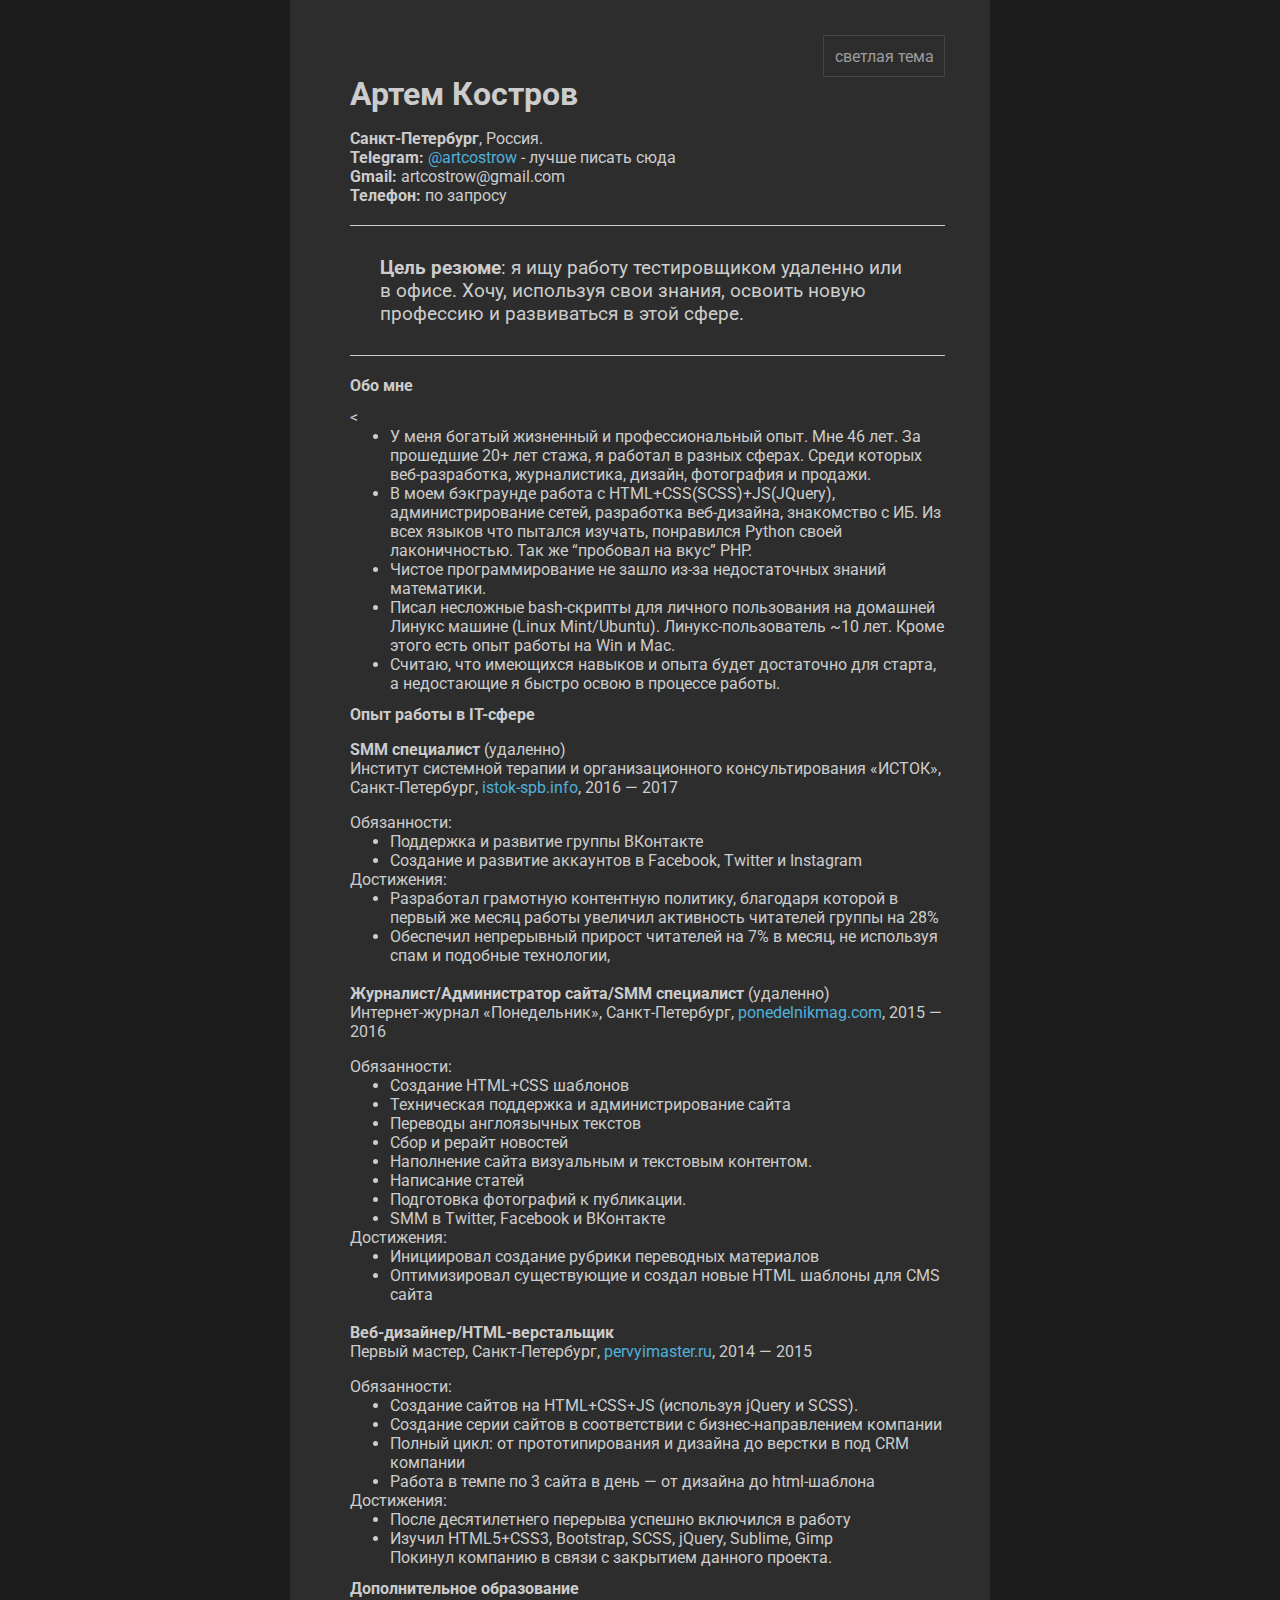
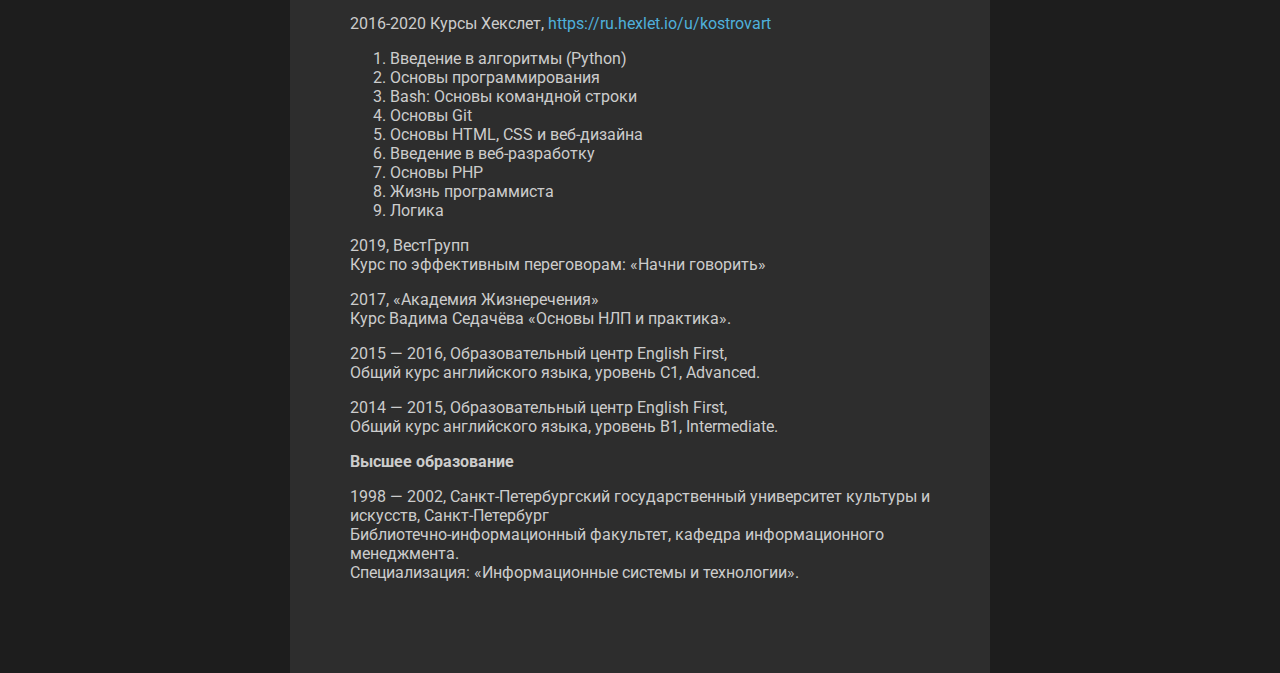
<file: qa-indexd.html>
<!DOCTYPE html>
<html>
	<head>
		
		<meta charset="utf-8">
		<meta http-equiv="X-UA-Compatible" content="IE=edge">
		<meta name="viewport" content="width=device-width, initial-scale=1">
		<meta name="description" content="">
		<meta name="author" content="">
		
		<title>Артем Костров, IT-писатель. Резюме</title>
		<link href="https://fonts.googleapis.com/css?family=Montserrat:400,700" rel="stylesheet" type="text/css">
		<link href="https://fonts.googleapis.com/css?family=Roboto:400,700" rel="stylesheet" type="text/css">
		<link rel="stylesheet" type="text/css" href="resume10.2020d.css">
	</head>
	<body>
		<div id="bg">
			<div id="switch_thems">
				<a href="index.html">светлая тема</a>
			</div>
			<h1 id="костров-артем">Артем Костров</h1>
			<p><b>Санкт-Петербург</b>, Россия. <br>
				<b>Telegram:</b> <a href="https://t.me/artcostrow" target="blank">&#64;artcostrow</a> - лучше писать сюда<br>
				<b>Gmail:</b> artcostrow&#64;gmail&#46;com<br>
				<b>Телефон:</b> по запросу
			</p>
			<blockquote class="massive_attack">
				<b>Цель резюме</b>: я ищу работу тестировщиком удаленно или в офисе. Хочу, используя свои знания, освоить новую профессию и развиваться в этой сфере.
			</blockquote>
			<h2>Обо мне</h2>
<<ul>
    <li>У меня богатый жизненный и профессиональный опыт. Мне 46 лет. За прошедшие 20+ лет стажа, я работал в разных сферах. Среди которых веб-разработка, журналистика, дизайн, фотография и продажи.</li>
    <li>В моем бэкграунде работа с HTML+CSS(SCSS)+JS(JQuery), администрирование сетей, разработка веб-дизайна, знакомство с ИБ. Из всех языков что пытался изучать, понравился Python своей лаконичностью. Так же “пробовал на вкус” PHP.</li>
    <li>Чистое программирование не зашло из-за недостаточных знаний математики.</li>
    <li>Писал несложные bash-скрипты для личного пользования на домашней Линукс машине (Linux Mint/Ubuntu). Линукс-пользователь ~10 лет. Кроме этого есть опыт работы на Win и Mac. </li>
	<li>Считаю, что имеющихся навыков и опыта будет достаточно для старта, а недостающие я быстро освою в процессе работы.</li>
</ul>			

<!-- 
			<ul>
				<li>Я имею опыт в журналистике, web-разработке и продажах.</li>
				<li>Могу очерки, статьи, репортажи и новостные материалы;</li>
				<li>Искать, переписывать и/или переводить чужие тексты.</li>
				<li>Интервью — не проблема.</li>
				<li>Английский ~ Upper-Intermediate.</li>
				<li>В IT особенно интересуют: инфобезпастность, *uix системы, </li>компьютерные сети.
			</ul>

 -->				<h2>Опыт работы в IT-сфере</h2>
<!-- 
				<p><strong>Менеджер по оптовым продажам<br></strong>
					Вест Групп, Санкт-Петербург, <a href="http://westgr.ru" target="blank">westgr.ru</a> (строительные товары), 2018 — 2019</p>
					<br>
					Обязанности:
					<ul>
						<li>Холодный и теплый обзвон по базе</li>
						<li>Самостоятельный поиск клиентов в интернете</li>
						<li>Привлечение новых клиентов и поддержание имеющихся контактов</li>
						<li>Возвращение «старых» клиентов</li>
						<li>Обработка входящих заявок</li>
						<li>Ведение деловой переписки</li>
						<li>Ведение сделки в Bitrix24 с момента получения заявки, до передачи УПД</li>
						<li>Личные встречи и заключение договоров</li>
						<li>Подготовка коммерческих предложений и выставление счетов</li>
						<li>Ведение статистики в Manajet</li>
					</ul>
					<br>
 -->
 					<p><strong>SMM специалист </strong>(удаленно)<br>
						Институт системной терапии и организационного консультирования «ИСТОК», Санкт-Петербург, <a href="http://istok-spb.info" target="blank">istok-spb.info</a>, 2016 — 2017</p>
						Обязанности:
						<ul>
							<li>Поддержка и развитие группы ВКонтакте</li>
							<li>Создание и развитие аккаунтов в Facebook, Twitter и Instagram</li>
						</ul>
						Достижения:
						<ul>
							<li>Разработал грамотную контентную политику, благодаря которой в первый же месяц работы увеличил активность читателей группы на 28%</li>
							<li>Обеспечил непрерывный прирост читателей на 7% в месяц, не используя спам и подобные технологии, </li>
						</ul><br>
						<strong>Журналист/Администратор сайта/SMM специалист </strong>(удаленно)<br>
						Интернет-журнал «Понедельник», Санкт-Петербург, <a href="http://ponedelnikmag.com" target="blank">ponedelnikmag.com</a>, 2015 — 2016</p>
						Обязанности:
						<ul>
							<li>Создание HTML+CSS шаблонов</li>
							<li>Техническая поддержка и администрирование сайта</li>
							<li>Переводы англоязычных текстов</li>
							<li>Сбор и рерайт новостей</li>
							<li>Наполнение сайта визуальным и текстовым контентом.</li>
							<li>Написание статей</li>
							<li>Подготовка фотографий к публикации.</li>
							<li>SMM в Twitter, Facebook и ВКонтакте </li>
						</ul>
						Достижения:
						<ul>
							<li>Инициировал создание рубрики переводных материалов</li>
							<li>Оптимизировал существующие и создал новые HTML шаблоны для CMS сайта</li>
						</ul><br>
						<strong>Веб-дизайнер/HTML-верстальщик<br></strong>
						Первый мастер, Санкт-Петербург, <a href="http://pervyimaster.ru" target="blank">pervyimaster.ru</a>, 2014 — 2015 <br></p>
						Обязанности:
						<ul>
							<li>Создание сайтов на HTML+CSS+JS (используя jQuery и SCSS).</li>
							<li>Создание серии сайтов в соответствии с бизнес-направлением компании</li>
							<li>Полный цикл: от прототипирования и дизайна до верстки в под CRM компании</li>
							<li>Работа в темпе по 3 сайта в день — от дизайна до html-шаблона</li>
						</ul>
						Достижения:
						<ul>
							<li>После десятилетнего перерыва успешно включился в работу</li>
							<li>Изучил HTML5+CSS3, Bootstrap, SCSS, jQuery, Sublime, Gimp</li>
							Покинул компанию в связи с закрытием данного проекта.
						</ul>

<!-- 
						<br>
						<strong>Журналист/Фото-корреспондент </strong>(в штате, но в свободном режиме, частично удаленно)<br>
						Журнал «Вода живая», Санкт-Петербург, <a href="http://aquvaviva.ru" target="blank">aquvaviva.ru</a>, 2011 — 2014</p>
						Обязанности:
						<ul>
							<li>Планирование событий</li>
							<li>Журналистские командировки</li>
							<li>Освещение мероприятий</li>
							<li>Интервьюирование</li>
							<li>Написание статей</li>
						</ul>
						Достижения:
						<ul>
							<li>Получил журналистский опыт общения с VIP-лицами</li>
							<li>Осветил 340 событий, написал 20 очерков и несчетное количество новостей</li>
							<li>Проиллюстрировал 40 материалов и 3 обложки журнала</li>
						</ul>
 -->						
						<h2>Дополнительное образование</h2>
						<p>2016-2020 Курсы Хекслет, <a href="https://ru.hexlet.io/u/kostrovart" target="blank">https://ru.hexlet.io/u/kostrovart</a></p>
						<ol>
							<li>Введение в алгоритмы (Python)</li>
							<li>Основы программирования</li>
							<li>Bash: Основы командной строки</li>
							<li>Основы Git</li>
							<li>Основы HTML, CSS и веб-дизайна</li>
							<li>Введение в веб-разработку</li>
							<li>Основы PHP</li>
							<li>Жизнь программиста</li>
							<li>Логика</li>
						</ol>
						<p>2019, ВестГрупп<br>
						Курс по эффективным переговорам: «Начни говорить»<br></p>
						<p>2017, «Академия Жизнеречения»<br>
						Курс Вадима Седачёва «Основы НЛП и практика».<br></p>
						<p>2015 — 2016, Образовательный центр English First,<br>
						Общий курс английского языка, уровень C1, Advanced.<br></p>
						<p>2014 — 2015, Образовательный центр English First,<br>
						Общий курс английского языка, уровень B1, Intermediate.<br></p>
<!-- 
						<p>2012 — 2014, Фотошкола «Цех»<br>
							Курс Сергея Максимишина «Фотограф в журнале».<br>
						</p>
						<p>2011 — 2012, Факультет фото-корреспондентов им. Ю. Гальперина<br>
							Курс Александра Астафьева.<br>
						</p>
 -->						
						<h2>Высшее образование</h2>
						
						<p>1998 — 2002, Санкт-Петербургский государственный университет культуры и искусств, Санкт-Петербург<br>
							Библиотечно-информационный факультет, кафедра информационного менеджмента.<br>
						Специализация: «Информационные системы и технологии».<br></p>
					</div>
				</body>
			</html>
</file>
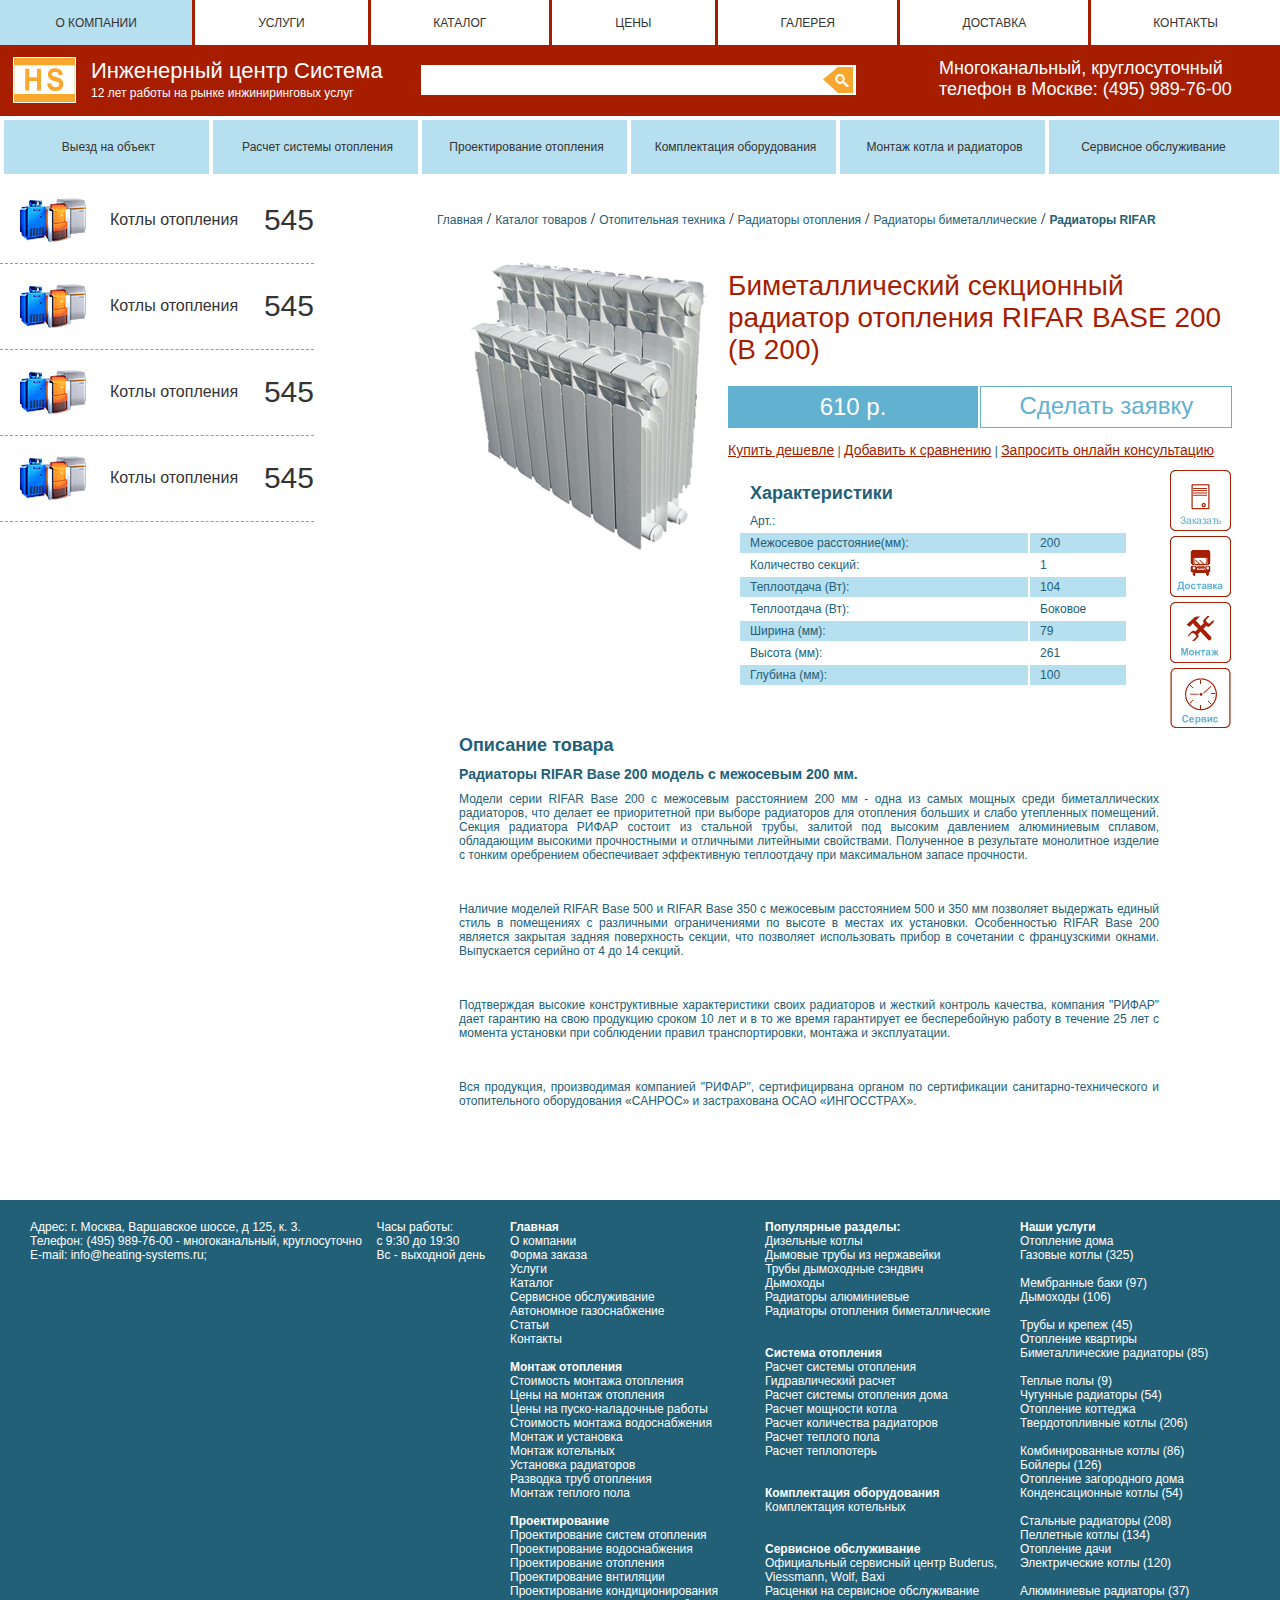
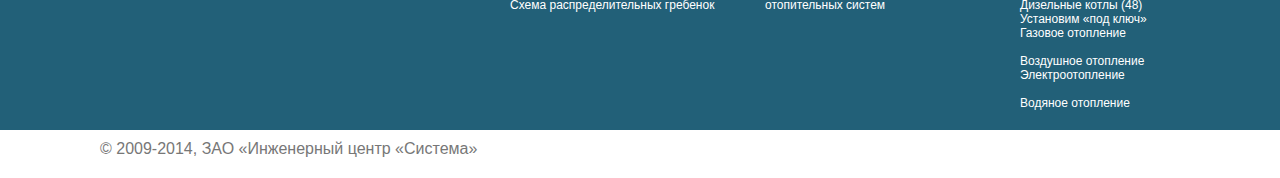
<file: 2015/heating-systems/ins.htm>
<!DOCTYPE html>
<html lang=ru>
<head>
<meta charset="utf-8" />
<!--[if lt IE 9]> 
 <script src="http://html5shiv.googlecode.com/svn/trunk/html5.js"></script> 
<![endif]-->
<link rel="stylesheet" href="css/main.css" />
<link rel="stylesheet" href="css/ins.css" />

</head>
<body>
<div class="container">
<nav>
	<ul class="topMenu">
		<li style="border-left:none;"><a href="index.htm">О КОМПАНИИ</a></li>
		<li><a href="index.htm">УСЛУГИ</a>
			<ul>
				<li><a href="index.htm">Наши работы</a></li>
				<li><a href="index.htm">Монтаж котельных</a></li>
				<li><a href="index.htm">Монтаж котельных</a></li>
				<li><a href="index.htm">Монтаж водоснабжения</a></li>
				<li><a href="index.htm">Монтаж систем водоочистки</a></li>
				<li><a href="index.htm">Монтаж дымоходов</a></li>
				<li><a href="index.htm">Монтаж теплых полов</a></li>
			</ul>		
		</li>
		<li><a href="index.htm" >КАТАЛОГ</a></li>
		<li><a href="index.htm" >ЦЕНЫ</a></li>
		<li><a href="index.htm" >ГАЛЕРЕЯ</a></li>
		<li><a href="index.htm" >ДОСТАВКА</a></li>
		<li><a href="index.htm" >КОНТАКТЫ</a></li>
	</ul>
</nav>
<header>
	<section id="left">
		<img src="i/heating-systems-logo.gif" alt="Инженерный центр Система" width="78" height="66" border="0">
    	<h1>Инженерный центр Система</h1><h2> 12 лет работы на рынке инжиниринговых услуг </h2>
	</section>
  <form>
    <section class="search">
     <input type="search" name="q" value="">
     <input type="submit" value="">
   </section>
  </form>
	<section id="right"><h3>Многоканальный, круглосуточный<br/>
	телефон в Москве: (495) 989-76-00 </h3>
	</section>
</header>
<nav>
<ul id="dropDown-menu">
<!-- The beginning of the first menu item  -->
    <li><a href="index.htm" class="drop">Выезд на объект</a>
        <div class="dropdown1">
        <img src="i/arrow-top.gif" width="20" height="20" alt="">
			  <h1>Выезд специалиста</h1>  
			  <table>
					<tr class="one">
						<td>Выезд специалиста /условия</td>
						<td>Москва и до 30 км от МКАД</td>
						<td>МО от 30 до 60 км от МКАД</td>
						<td>МО от 60 км от МКАД до границ МО</td>
						<td>За пределами МО</td>
					</tr>
					<tr class="two">
						<td>Цена, руб.</td>
						<td>3 000 руб.</td>
						<td>3 500 руб.</td>
						<td>4 000 руб.</td>
						<td>Цена договорная</td>
					</tr>
			  </table>      
       <p style="float: left"><a href="index.htm">Подробнее...</a></p>
 	    <p style="float: right"><a href="index.htm" class="arrow">Отправить заявку</a></p>
    </div>
    </li>

<!-- The ending of the first menu item.  -->

    <li><a href="index.htm" class="drop">Расчет системы отопления</a><!-- Begin 5 columns Item -->

		  <!-- The beginning of the second menu item  -->    
        <div class="dropdown2">
        <img src="i/arrow-top.gif" width="20" height="20" alt="">
				<h1>Расчет системы отопления</h1>        
				<p><a href="index.htm">Гидравлический расчет</a></p>
				<p><a href="index.htm">Расчет системы отопления дома</a></p>
				<p><a href="index.htm">Расчет мощности котла</a></p>
				<p><a href="index.htm">Расчет количества радиаторов</a></p>
				<p><a href="index.htm">Расчет теплого пола</a></p>
				<p><a href="index.htm" class="arrow">Заказать расчет отопления</a></p>
        </div>
        <!-- The ending of the first menu item.  -->
    </li>
    <li><a href="index.htm" class="drop">Проектирование отопления</a><!-- Begin 4 columns Item -->
        <div class="dropdown2">
			<img src="i/arrow-top.gif" width="20" height="20" alt="">
				<h1>Проектирование систем отопления</h1>            
				<p><a href="index.htm">Расчет теплопотерь</a></p>
				<p><a href="index.htm">Гидравлический расчет системы</a></p> 
				<p><a href="index.htm">Подбор оборудования, по согласованию с Заказчиком</a></p> 
				<p><a href="index.htm">Поэтажные планы и схема отопления</a></p> 
				<p><a href="index.htm">Схема котельной и распределительных гребенок</a></p> 
				<p><a href="index.htm">Спецификация оборудования</a></p>
				<p><a href="index.htm">Расчет оборудования (по желанию Заказчика)</a></p>
				<p><a href="index.htm">Расчет монтажа (по желанию Заказчика)</a> </p>
				<p><a href="index.htm" class="arrow">Подробнее</a></p>
        </div>
    </li>
	<li><a href="index.htm">Комплектация оборудования</a></li>
    <li><a href="index.htm" class="drop">Монтаж котла и радиаторов</a>
        <div class="dropdown3 align_right">
        <img src="i/arrow-top.gif" width="20" height="20" alt="">
			  <h1>Монтаж отопления</h1>  
			  <table>
					<tr class="one">
						<td>Стоимость монтажа отопления</td>
						<td>Монтаж и установка</td>
					</tr>
					<tr class="two">
						<td><a href="index.htm">Цены на монтаж отопления</a>
						    <a href="index.htm">Цены на пуско-наладочные работы</a>
							 <a href="index.htm">Стоимость монтажа водоснабжения</a></td>
						<td><a href="index.htm">Монтаж котельных</a>
							 <a href="index.htm">Установка радиаторов</a>
							 <a href="index.htm">Разводка труб отопления</a>
							 <a href="index.htm">Монтаж теплого пола</a></td>
						</tr>
				  </table>
         	<p><a href="index.htm" class="arrow">Заказать монтаж отопления</a></p>			
        </div>
    </li>
    <li><a href="index.htm" class="drop">Сервисное обслуживание</a>
        <div class="dropdown4 align_right">
        <img src="i/arrow-top.gif" width="20" height="20" alt="">
			  <h1>Cервисное обслуживание </h1>  
				<p>Официальный сервисный центр Buderus, Viessmann, Wolf, Baxi</p>

					<p>Адрес в Москве: г. Москва, Варшавское шоссе, д 125, к. 3.<br/>
					Телефон: (495) 989-76-00 - многоканальный<br/>
					E-mail: <a href="mailto:info@heating-systems.ru" style="background:none; display: inline; padding:0; margin:0">info@heating-systems.ru</a></p>
					
			      <p><a href="index.htm" class="arrow" style="background: url(i/arrow-blue.gif) no-repeat left center">Смотрите расценки на сервисное обслуживание отопительных систем</a></p>			
        </div>
    </li></ul>
</nav>
<!--End of header-->
	<nav class="left-block-container">
			<a href="index.htm">
			<div class="left-block">
				<img src="pic/01-heating_boilers.jpg" alt="Котлы отопления" width="68" height="45" border="0" />
				<div class="left-block-catalog">Котлы отопления</div>
				<div class="left-block-number">545</div>
			</div></a>
			<a href="index.htm">
			<div class="left-block">
				<img src="pic/01-heating_boilers.jpg" alt="Котлы отопления" width="68" height="45" border="0" />
				<div class="left-block-catalog">Котлы отопления</div>
				<div class="left-block-number">545</div>
			</div></a>
			<a href="index.htm">
			<div class="left-block">
				<img src="pic/01-heating_boilers.jpg" alt="Котлы отопления" width="68" height="45" border="0" />
				<div class="left-block-catalog">Котлы отопления</div>
				<div class="left-block-number">545</div>
			</div></a>
			<a href="index.htm">
			<div class="left-block">
				<img src="pic/01-heating_boilers.jpg" alt="Котлы отопления" width="68" height="45" border="0" />
				<div class="left-block-catalog">Котлы отопления</div>
				<div class="left-block-number">545</div>
			</div></a>
	</nav> 
<!--End of left-block-container -->

<div class="main-block" role="main">
	<div id="ins">
		<nav><a href="index.htm">Главная</a> / <a href="index.htm">Каталог товаров</a> / <a href="index.htm">Отопительная техника</a> / <a href="index.htm">Радиаторы отопления</a> / <a href="index.htm">Радиаторы биметаллические</a> / <a href="index.htm"><span id="current">Радиаторы RIFAR</span></a></nav>
	<table cols="2" border="1">
	  <tr>
		<td><img src="pic/ins-pic001.jpg" alt="Биметаллический секционный радиатор отопления RIFAR BASE 200 (B 200)" width="257" height="316"></td>
		<td><h1>Биметаллический секционный радиатор отопления RIFAR BASE 200 (B 200)</h1>
		<a id="price" href="index.htm">610 р.</a> <a id="order" href="index.htm">Сделать заявку</a><br><br>
		<a href="index.htm">Купить дешевле</a> | <a href="index.htm">Добавить к сравнению</a> | <a href="index.htm">Запросить онлайн консультацию</a>
			<table class="description">
			  <tr>
				<td><h3>Характеристики</h3>
				Арт.:</td>
				<td>&nbsp;</td>
			  </tr>
			  <tr class="blue">
				<td>Межосевое расстояние(мм):</td>
				<td>200</td>
			  </tr>
			  <tr>
				<td>Количество секций:</td>
				<td>1</td>
			  </tr>
			  <tr class="blue">
				<td>Теплоотдача (Вт):</td>
				<td>104</td>
			  </tr>
			  <tr>
				<td>Теплоотдача (Вт):</td>
				<td>Боковое</td>
			  </tr>
			  <tr class="blue">
				<td>Ширина (мм):</td>
				<td>79</td>
			  </tr>
			  <tr>
			    <td>Высота (мм):</td>
			    <td>261</td>
			    </tr>
			  <tr class="blue">
			    <td>Глубина (мм):</td>
			    <td>100</td>
			    </tr>
			</table>
			<table id="buttons">
			  <tr>
				<td><a href="index.htm"><img src="i/button-order.gif" width="61" height="61"></a></td>
			  </tr>
			  <tr>
				<td><a href="index.htm"><img src="i/button-delivery.gif" width="61" height="61"></a></td>
			  </tr>
			  <tr>
				<td><a href="index.htm"><img src="i/button-install.gif" width="61" height="61"></a></td>
			  </tr>
			  <tr>
				<td><a href="index.htm"><img src="i/button-service.gif" width="61" height="60"></a></td>
			  </tr>
			</table>
		</td>
	  </tr>
	  <tr>
	  	<td colspan="2">
<h3>Описание товара</h3>
<h2>Радиаторы RIFAR Base 200 модель с межосевым 200 мм.</h2>
<p>Модели серии RIFAR Base 200 с межосевым расстоянием 200 мм - одна из самых мощных среди биметаллических радиаторов, что делает ее приоритетной при выборе радиаторов для отопления больших и слабо утепленных помещений. Секция радиатора РИФАР состоит из стальной трубы, залитой под высоким давлением алюминиевым сплавом, обладающим высокими прочностными и отличными литейными свойствами. Полученное в результате монолитное изделие с тонким оребрением обеспечивает эффективную теплоотдачу при максимальном запасе прочности.</p>

<p>Наличие моделей RIFAR Base 500 и RIFAR Base 350 с межосевым расстоянием 500 и 350 мм позволяет выдержать единый стиль в помещениях с различными ограничениями по высоте в местах их установки. Особенностью RIFAR Base 200 является закрытая задняя поверхность секции, что позволяет использовать прибор в сочетании с французскими окнами.
Выпускается серийно от 4 до 14 секций.</p>

<p>Подтверждая высокие конструктивные характеристики своих радиаторов и жесткий контроль качества, компания "РИФАР" дает гарантию на свою продукцию сроком 10 лет и в то же время гарантирует ее бесперебойную работу в течение 25 лет с момента установки при соблюдении правил транспортировки, монтажа и эксплуатации.</p>

<p>Вся продукция, производимая компанией "РИФАР", сертифицирвана органом по сертификации санитарно-технического и отопительного оборудования «САНРОС» и застрахована ОСАО «ИНГОССТРАХ».</p>
		</td>
	  </tr>
</table>

	</div>
</div>		
<!-- Finaly, the main block has been ended and...
the block called as "footer" is started now! -->

<footer>


	<div id="table1">
	<table width="100%"  border="0" cellspacing="0" cellpadding="0">
  <tr>
    <td><p>Адрес: г. Москва, Варшавское шоссе, д 125, к. 3.
		<br>Телефон: (495) 989-76-00 - многоканальный, круглосуточно
		<br>E-mail: info@heating-systems.ru;</p></td>
    <td>
		<p>Часы работы:
		<br>c 9:30 до 19:30
		<br>Вс - выходной день</p> </td>
  </tr>
</table>
<br>
		<script type="text/javascript" charset="utf-8" src="//api-maps.yandex.ru/services/constructor/1.0/js/?sid=ESYokvlR-zchlcQSEnf08fxGWnVu0eSB&width=440&height=348"></script>
	</div>
	<div id="table2">
		<p><a href="index.htm"><strong>Главная</strong></a></p>
		<p><a href="index.htm">О компании</a></p>
		<p><a href="index.htm">Форма заказа</a></p>
		<p><a href="index.htm">Услуги</a></p>
		<p><a href="index.htm">Каталог</a></p>
		<p><a href="index.htm">Сервисное обслуживание</a></p>
		<p><a href="index.htm">Автономное газоснабжение</a></p>
		<p><a href="index.htm">Статьи</a></p>
		<p><a href="index.htm">Контакты</a></p>
		<p>&nbsp;</p>
		<p><strong>Монтаж отопления</strong></p>
		<p><a href="index.htm">Стоимость монтажа отопления</a></p>
		<p><a href="index.htm">Цены на монтаж отопления</a></p>
		<p><a href="index.htm">Цены на пуско-наладочные работы</a></p>
		<p><a href="index.htm">Стоимость монтажа водоснабжения</a></p>
		<p><a href="index.htm">Монтаж и установка</a></p>
		<p><a href="index.htm">Монтаж котельных</a></p>
		<p><a href="index.htm">Установка радиаторов</a></p>
		<p><a href="index.htm">Разводка труб отопления</a></p>
		<p><a href="index.htm">Монтаж теплого пола</a></p>
		<p>&nbsp;</p>
		<p><strong>Проектирование</strong></p>
		<p><a href="index.htm">Проектирование систем отопления</a></p>
		<p><a href="index.htm">Проектирование водоснабжения</a></p>
		<p><a href="index.htm">Проектирование отопления</a></p>
		<p><a href="index.htm">Проектирование внтиляции</a></p>
		<p><a href="index.htm">Проектирование кондиционирования</a></p>
		<p><a href="index.htm">Схема распределительных гребенок</a></p>
	</div>
	<div id="table3">
		<p><a href="index.htm"><strong>Популярные разделы:</strong></a></p>
		<p><a href="index.htm">Дизельные котлы</a></p>
		<p><a href="index.htm">Дымовые трубы из нержавейки</a></p>
		<p><a href="index.htm">Трубы дымоходные сэндвич</a></p>
		<p><a href="index.htm">Дымоходы</a></p>
		<p><a href="index.htm">Радиаторы алюминиевые</a></p>
		<p><a href="index.htm">Радиаторы отопления биметаллические</a></p>
		<p>&nbsp;</p>
		<p>&nbsp;</p>
		<p><strong>Система отопления</strong></p>
		<p><a href="index.htm">Расчет системы отопления</a></p>
		<p><a href="index.htm">Гидравлический расчет</a></p>
		<p><a href="index.htm">Расчет системы отопления дома</a></p>
		<p><a href="index.htm">Расчет мощности котла</a></p>
		<p><a href="index.htm">Расчет количества радиаторов</a></p>
		<p><a href="index.htm">Расчет теплого пола</a></p>
		<p><a href="index.htm">Расчет теплопотерь</a></p>
		<p>&nbsp;</p>
		<p>&nbsp;</p>
		<p><a href="index.htm"><strong>Комплектация оборудования</strong></a></p>
		<p><a href="index.htm">Комплектация котельных</a></p>
		<p>&nbsp;</p>
		<p>&nbsp;</p>
		<p><strong>Сервисное обслуживание</strong></p>
		<p>Официальный сервисный центр Buderus, Viessmann, Wolf, Baxi</p>
		<p><a href="index.htm">Расценки на сервисное обслуживание отопительных систем</a></p>
	</div>
	<div id="table4">
<p><strong>Наши услуги</strong></p>
<p><a href="index.htm">Отопление дома</a></p>
<p><a href="index.htm">Газовые котлы</a>&nbsp;(325)</p>
<p>&nbsp;</p>
<p><a href="index.htm">Мембранные баки</a>&nbsp;(97)</p>
<p><a href="index.htm">Дымоходы</a>&nbsp;(106)</p>
<p>&nbsp;</p>
<p><a href="index.htm">Трубы и крепеж</a>&nbsp;(45)</p>
<p><a href="index.htm">Отопление квартиры</a></p>
<p><a href="index.htm">Биметаллические радиаторы</a>&nbsp;(85)</p>
<p>&nbsp;</p>
<p><a href="index.htm">Теплые полы</a>&nbsp;(9)</p>
<p><a href="index.htm">Чугунные радиаторы</a>&nbsp;(54)</p>
<p><a href="index.htm">Отопление коттеджа</a></p>
<p><a href="index.htm">Твердотопливные котлы</a>&nbsp;(206)</p>
<p>&nbsp;</p>
<p><a href="index.htm">Комбинированные котлы</a>&nbsp;(86)</p>
<p><a href="index.htm">Бойлеры</a>&nbsp;(126)</p>
<p><a href="index.htm">Отопление загородного дома</a></p>
<p><a href="index.htm">Конденсационные котлы</a>&nbsp;(54)</p>
<p>&nbsp;</p> 
<p><a href="index.htm">Стальные радиаторы</a>&nbsp;(208)</p>
<p><a href="index.htm">Пеллетные котлы</a>&nbsp;(134)</p>
<p><a href="index.htm">Отопление дачи</a></p>
<p><a href="index.htm">Электрические котлы</a>&nbsp;(120)</p>
<p>&nbsp;</p> 
<p><a href="index.htm">Алюминиевые радиаторы</a>&nbsp;(37)</p>
<p><a href="index.htm">Дизельные котлы</a>&nbsp;(48)</p>
<p><a href="index.htm">Установим «под ключ»</a></p>
<p><a href="index.htm">Газовое отопление</a></p>
<p>&nbsp;</p>
<p><a href="index.htm">Воздушное отопление</a></p>
<p><a href="index.htm">Электроотопление</a></p>
<p>&nbsp;</p>
<p><a href="index.htm">Водяное отопление</a></p>
	</div>
</footer>
<div id="underFooter">
<h1>© 2009-2014, ЗАО «Инженерный центр «Система»</h1>
</div>
</div>
</body>
</html>
</file>
<file: resume10.2020.css>
body {
  font-family: Roboto;
  font-size: 100%;
  font-weight: 400;
  margin: auto;  /*min-width: 50%;*/
  max-width: 700px;
  color: #2d2d2d;
  background-color: #e2e2e2;
}

blockquote {
  border-top: 1px solid #000;
  border-bottom: 1px solid #000;
  font-size: 120%;
  margin: 20px 0;
  padding: 5%;
}

h1 {
  margin: 0;
  padding: 0;
  margin-bottom: 1%;
}

h2 {
  font-size: inherit;
  margin-top: 2%;
}

ul {
  margin: 0px;
}

a {
  text-decoration: none;
  color: #2294d0;
}

a:hover {
  text-decoration: underline;
  color: #2294d0;
}

#switch_thems {
  float: right;
  position: relative;
  top: -40px;
  left: 0;
}

#switch_thems a {
  width: 120px;
  height: 40px;
  display: table-cell;
  vertical-align: middle;
  text-align: center;
  text-decoration: none;
  border: 1px solid #444;
  color: #2d2d2d;
}

#switch_thems>a:hover {
  width: 120px;
  height: 40px;
  display: table-cell;
  border: 1px solid #444;
  background: #444;
  color: #e2e2e2;
}

#bg {
  padding: 75px 45px 75px 60px;
  background-color: #d2d2d2;
}

@media screen and (max-width:400px) {
  body {
    font-family: Montserrat;
    font-size: 80%;
  }

  #switch_thems {
    top: -45px;
    left: 15px;
    font-size: 80%;
  }

  #switch_thems a {
    width: 96px;
    height: 32px;
  }

  #switch_thems>a:hover {
    width: 96px;
    height: 32px;
  }

  #bg {
    padding: 60px 30px;
  }

}
</file>
<file: 2015/flip/css/main.css>
@import url(http://fonts.googleapis.com/css?family=Roboto+Condensed:400,700);
* {
  margin: 0;
  padding: 0; }

header, nav, main, article, aside, footer {
  display: block; }

body {
  font-family: "Roboto Condensed", sans-serif; }

.container {
  width: 1899px;
  height: 1080px;
  position: absolute;
  margin: auto;
  top: 0%;
  left: 0%;
  bottom: 0%;
  right: 0%; }

.blueColor {
  background: #1a48a6; }

.greenColor {
  background: #1ba768; }

.redColor {
  background: #a71b3b; }

.yellowColor {
  background: #a6781a; }

h1 {
  font-size: 3em;
  margin: .5em 0;
  text-transform: lowercase;
  text-shadow: 1px 1px 1px rgba(0, 0, 0, 0.5); }

header {
  position: relative; }
  header h2 {
    display: block;
    margin: 50px auto;
    padding-top: 30px;
    width: 345px;
    height: 95px;
    color: #FFF;
    font-size: 25.6px;
    text-transform: uppercase;
    text-align: center;
    vertical-align: middle; }
    header h2::after {
      display: block;
      position: absolute;
      content: "";
      top: 195px;
      left: 45px;
      width: 286px;
      height: 8px;
      filter: blur(18px);
      -webkit-filter: blur(18px);
      -o-filter: blur(18px);
      -moz-filter: blur(18px);
      background: black; }

a {
  color: inherit;
  text-decoration: none; }

p {
  line-height: 40px;
  margin-left: 50px; }
  p a {
    font-size: 19.2px;
    color: #FFF;
    text-transform: uppercase; }

/*The end of base styles*/
footer {
  position: absolute;
  top: 870px;
  left: 0;
  width: 1899px;
  height: 214px;
  z-index: 11;
  background: #1a48a6;
  opacity: 0.9;
  -webkit-opacity: 0.9;
  -khtml-opacity: 0.9;
  -moz-opacity: 0.9;
  filter: alpha(opacity=90);
  color: #FFF;
  text-transform: uppercase;
  text-align: center; }
  footer .footer_contacts, footer .footer_logo {
    display: inline-block;
    font-weight: bold;
    text-align: center;
    width: 383px;
    margin-bottom: 45px;
    font-size: 22.4px; }
  footer .footer_logo {
    width: 1110px;
    margin-top: 62px; }
  footer .copyright {
    bottom: 0;
    font-size: 12.8px;
    opacity: 0.3;
    -webkit-opacity: 0.3;
    -khtml-opacity: 0.3;
    -moz-opacity: 0.3;
    filter: alpha(opacity=30); }

.panel {
  float: left;
  width: 374px;
  height: 1080px;
  position: relative;
  -webkit-perspective: 2000px;
  -moz-perspective: 2000px;
  perspective: 2000px; }
  .panel .panel_front {
    float: none;
    position: absolute;
    top: 0;
    left: 0;
    z-index: 9;
    width: inherit;
    height: inherit;
    text-align: center;
    -webkit-transform: rotateY(0deg);
    -moz-transform: rotateY(0deg);
    -o-transform: rotateY(0deg);
    transform: rotateY(0deg);
    -webkit-transform-style: preserve-3d;
    -moz-transform-style: preserve-3d;
    -o-transform-style: preserve-3d;
    transform-style: preserve-3d;
    -webkit-backface-visibility: hidden;
    -moz-backface-visibility: hidden;
    -o-backface-visibility: hidden;
    backface-visibility: hidden;
    -webkit-transition: all .4s ease-in-out;
    transition: all .4s ease-in-out; }
  .panel:hover .panel_front {
    z-index: 9;
    -webkit-transform: rotateY(180deg);
    -moz-transform: rotateY(180deg);
    -o-transform: rotateY(180deg);
    transform: rotateY(180deg);
    -webkit-transform-style: preserve-3d;
    -moz-transform-style: preserve-3d;
    -o-transform-style: preserve-3d;
    transform-style: preserve-3d;
    -webkit-backface-visibility: hidden;
    -moz-backface-visibility: hidden;
    -o-backface-visibility: hidden;
    backface-visibility: hidden; }
  .panel .panel_back {
    float: none;
    position: absolute;
    border: 1px #aaaaaa solid;
    top: 0;
    left: 0;
    z-index: 8;
    width: inherit;
    height: inherit;
    background: #FFF;
    -webkit-transform: rotateY(179deg);
    -moz-transform: rotateY(179deg);
    -o-transform: rotateY(179deg);
    transform: rotateY(179deg);
    -webkit-transform-style: preserve-3d;
    -moz-transform-style: preserve-3d;
    -o-transform-style: preserve-3d;
    transform-style: preserve-3d;
    -webkit-backface-visibility: hidden;
    -moz-backface-visibility: hidden;
    -o-backface-visibility: hidden;
    backface-visibility: hidden;
    /* -- transition is the magic sauce for animation -- */
    -webkit-transition: all .4s ease-in-out;
    transition: all .4s ease-in-out; }
  .panel:hover .panel_back {
    z-index: 10;
    background: #7f7f7f;
    -webkit-transform: rotateX(0deg) rotateY(0deg);
    -moz-transform: rotateX(0deg) rotateY(0deg);
    transform: rotateX(0deg) rotateY(0deg); }

.bgPanel1 {
  width: 374px;
  background: url(../i/bg1.jpg) no-repeat right; }

.bgPanel2 {
  width: 377px;
  background: url(../i/bg2.jpg) no-repeat right; }
  .bgPanel2 h2 {
    opacity: 0.9;
    -webkit-opacity: 0.9;
    -khtml-opacity: 0.9;
    -moz-opacity: 0.9;
    filter: alpha(opacity=90); }

.bgPanel3 {
  width: 376px;
  background: url(../i/bg3.jpg) no-repeat right; }
  .bgPanel3 h2 {
    opacity: 0.8;
    -webkit-opacity: 0.8;
    -khtml-opacity: 0.8;
    -moz-opacity: 0.8;
    filter: alpha(opacity=80); }

.bgPanel4 {
  width: 376px;
  background: url(../i/bg4.jpg) no-repeat right; }
  .bgPanel4 h2 {
    opacity: 0.7;
    -webkit-opacity: 0.7;
    -khtml-opacity: 0.7;
    -moz-opacity: 0.7;
    filter: alpha(opacity=70); }

.bgPanel5 {
  width: 396px;
  background: url(../i/bg5.jpg) no-repeat left; }
  .bgPanel5 h2 {
    opacity: 0.6;
    -webkit-opacity: 0.6;
    -khtml-opacity: 0.6;
    -moz-opacity: 0.6;
    filter: alpha(opacity=60); }
</file>
<file: 2015/heating-systems/css/main.css>
@charset "iso-8859-1";
/* CSS Document */
*{
	margin: 0;
	padding: 0;
	}
	
header,
nav,
section,
article,
aside,
footer {
  display: block;
}
body
{
	background-color:#C8C8C8;
}	

.container /* The big block contained a lot of things. I mean all of them. */
	{
		max-width: 1280px;
		min-width: 1280px;
		width: 1280px;
		margin: 0 auto;
		background: #FFF;
		overflow: hidden;
	}

/* Start of top menu line  with logo, search form, etc. */
.topMenu,
.topMenu li ul { 
		display: table-row;
   	width: 1280px;
		position: relative;
		list-style: none;
    }
.topMenu {
	background: #FFF;
	} 

	 .topMenu>li {
		display: table-cell;
		width: auto;
		height: 45px;
		vertical-align: bottom;	 	
		font: 12px Arial, sans-serif;
		border-left:3px solid #A61D00;
  		border-bottom:3px solid #A61D00;
	 }
	 .topMenu li a {
		display: table-cell;
		width: 1280px;
		height: 45px;
		vertical-align: middle;
		text-align: center;
		}
	 .topMenu>li>a {
		 color: #333;
		 text-decoration: none;
	  }
	 .topMenu>li>a:hover {
		color:#333;
		background: #B6DFEF;
	  }
		   .topMenu li ul {
		   display:none; 
		   position: absolute;
		   width: 180px;		   
		   z-index: 30;
		   background: #62B1D0;
		   }
		   .topMenu li:hover ul {
		   display: block;
		   }
		   .topMenu li ul li a {
		   	border-bottom: 2px solid #FFF;
		   	text-decoration: none;
		   	padding: 5px 10px;
		   	width: 160px;
		   	color: #FFF;
			text-align:left
		   	}
		   	.topMenu li ul li a:hover {
		   		background: #B6DFEF;
		   		color: #333;
		   	}
header
{
 	 height: 68px;
    width: auto; 
    background: #A61D00;
    color: #FFF;
    text-align: left;
	}
		header section {			
			padding: 0 18px 0 13px;
			float: left;
			vertical-align: middle;
			}
				section#left {
					width: 390px;	
				}
				section#right {
					width: 370px;
				}
		 		header h1 /* Company name style */
				{
					font:22px Tahoma, sans-serif;
					margin: 10px 0 0 0;
				}
				header img { /* Company logo image */
					float: left;
				}
				header h2 /* Company slogan style */
				{
					font:12px Tahoma, sans-serif;
					text-align: left;
					margin: 2px 0 0 0;
				}
				header h3 /* Company phone style */
				{
					font:18px Tahoma, sans-serif;
					text-align: left;
					font-weight: normal;
					margin: 10px 0 10px 70px;
				}		
				.search {
					margin-top: 17px;
					padding: 0;
					height:30px;
					width:435px;
			   	background: white;
				   }
				   input[type="search"] {
				   border: none; 
				   background: white;
				   outline: none;
				   -webkit-appearance: none; 
				   width: 397px; 
					height:30px;
				   vertical-align: top;
				   color: #AAA;
				   font: 12px Tahoma, sans-serif;
				   }
				   input[type="submit"] {
				   width: 33px;
				   height: 30px;
				   border: none;
				   background: url(../i/search-button.gif) no-repeat right center;
				   cursor: pointer;
				   }

#dropDown-menu {
	font:12px Tahoma, sans-serif;
	list-style:none;
   width: auto;
	border-bottom: solid 6px #F9A72D;   
	}
	
	#dropDown-menu li {
		float:left;
		display:block;
		text-align:center;
		position:relative;
		z-index: 10;
		width: 209px;
	   }
			#dropDown-menu li>a {
				display:block;
				text-decoration:none;
				color: #333;
				background: #B6DFEF;
				text-decoration: none;
				width: 100%;
				border: solid 4px #FFF;
		      padding: 20px 0;
				text-align: center;	
				}
			#dropDown-menu li:hover>a {
				color:#333;		    
				background: #FFF;
				}
			#dropDown-menu li .drop {
				padding-right:21px;
				}

/* The styles of drop-down begins here */

	.dropdown1, 
	.dropdown4,
	.dropdown3, 
	.dropdown2 {
		margin:0px auto; /* The distance between bottons and drop-down*/
		float:left;
		position:absolute;
		left:-999em; /* Hides the drop-down */
		text-align:left;
		padding:35px 54px; /* Padding in drop-down*/
		background: #226078;
		color: #FFF;
		box-shadow: 3px 3px 20px rgba(0,0,0,0.5); /* the shadow's style */
	}
	.dropdown1 img, 
	.dropdown2 img {
		position: absolute;
		left: 92px;
		top: -10px;
		}
	.dropdown3 img, 
	.dropdown4 img {
		position: absolute;
		right: 92px;
		top: -10px;
		} 
	
	.dropdown1, .dropdown3 {width: 771px;}
	.dropdown4 {width: 450px;}
	.dropdown2 {width: 400px;}
	
	#dropDown-menu li:hover .dropdown1, 
	#dropDown-menu li:hover .dropdown4,
	#dropDown-menu li:hover .dropdown3,
	#dropDown-menu li:hover .dropdown2 {
		left:-1px;
		top:auto;
		}
	#dropDown-menu .menu_right {
		float:right;
		margin-right:0px;
		}
	#dropDown-menu li:hover .align_right {
		left:auto;
		right:-1px;
		top:auto;
		}
			#dropDown-menu td {
				padding: 8px 14px 17px 9px;
				color: #000;
				}
				#dropDown-menu .one {
				background: #DBE6E2;
				font-weight: bold;
				text-align: center;
				vertical-align: middle;
				}
				#dropDown-menu .two {
				background: #FFF;
				vertical-align: middle;
				}
			#dropDown-menu table {
				margin-bottom: 10px;
				width: 100%;
				}
			.dropdown1 a:hover {
				text-decoration: underline;				
				}

			#dropDown-menu p,
			#dropDown-menu div a,
			#dropDown-menu>ul>li {
				font: 14px Tahoma, Helvetica, sans-serif;
				text-align:left;
				display: block;
				
				color: #FFF;
				background: none;
				}
			#dropDown-menu div a {
				text-decoration: none;
				margin-left: 20px;
				padding-left: 20px;
				}
			#dropDown-menu div a:hover {
				text-decoration: underline;
				background: url(../i/arrow-bullet.gif) no-repeat left bottom;
				}
			h1,			
			#dropDown-menu .arrow {
				font: 22px Tahoma, sans-serif;
				margin-bottom: 10px;
				}
			#dropDown-menu .arrow {
				display: block;
				background: url(../i/arrow-blue.gif) no-repeat left bottom;
				padding-left: 30px;
				margin: 10px 0;
			}
			#dropDown-menu .arrow:hover {
				display: block;
				background: url(../i/arrow-blue.gif) no-repeat left bottom;
				padding-left: 30px;
				margin: 10px 0;
			}
			#dropDown-menu td a,
			#dropDown-menu td a:hover {
				font-size: 12px;
				color: #000;
				}
			#dropDown-menu td a {
				text-decoration: underline;
				margin-left: 20px;
				padding-left: 20px;
				}
			#dropDown-menu td a:hover {
				text-decoration: underline;
				background: url(../i/arrow-bullet-w.gif) no-repeat left bottom;
				}
/* Ta-da!!! The header styles are over! */

/* So, there are some central block classes */

.left-block-container {
	   width: 314px;
	   background: white;
	   float: left;
	   overflow:hidden;
	   position: relative;
	   z-index: 1;
	   margin: 0;
	   padding: 0;
	   }	
	.left-block	{
   	height: 85px;
   	max-height: 85px;
 		border-bottom: dashed 1px #999;
 		text-align: center;
 		overflow: hidden;
 		vertical-align: middle;
 		position: relative;
		}    
		 .left-block a {
			text-decoration: none;
			height:85px;
			width: auto;
	   	display: inline-block;
	   	}
	    .left-block img {
	    	border: none;
	    	vertical-align: middle;
	    	position: absolute;
	      top: 20px;
	      left: 20px;
	    	}
		 .left-block-catalog {
 			font: 16px Tahoma, sans-serif;
	      color: #333;
	      max-width: 170px;
 			position: absolute;
 			top: 33px;
 			left: 110px;
		 	}
		 .left-block-number {
			font: 30px Tahoma, sans-serif;
			color: #333;
			margin-left: 30px;
			position: absolute;
			top: 25px;
			right: 0px;
			}

/* Well, there are some classes of central block have ended */


footer {
	width: 1280px;
	background: #226078;
	margin-top: 50px;
	padding: 20px;
	overflow: hidden;
	}
	#table1,
	#table2,
	#table3,
	#table4 {
		float: left;
		margin: 0;
		padding:0 10px;
		}
	#table1 {
		width: 460px;
		height: 40px;
		}
	#table2 {
		width: 235px;
		}
	#table3 {
		width: 235px;
		}
	#table4 {
		width: 270px;
		}
		footer p,
		footer p a {
		color:#FFF;	
		font:12px Tahoma, Helvetica, sans-serif;
		text-decoration:none;		
		}
		footer p a:hover {
		color:#FFF;
		text-decoration:underline;		
		}
		footer td {
		vertical-align:top;
		}
#underFooter h1{
	padding:10px 100px;
	font:16px Tahoma, Helvetica, sans-serif;
	color:#777;
	text-align: center;
	display:block;
	float:left;
	}
</file>
<file: 2015/heating-systems/css/main-block.css>
@charset "iso-8859-1";
/* CSS Document */
/* Actually, the most interesting starts here...  I mean this is the main block. */

 .main-block {
   width: auto;
   background-color: #FFF;
 	padding-top: 32px;
 	padding-left: 123px; 
 	margin-left: 314px;
 	overflow: hidden;
 	
 }
   .main-block h1 {
		font:22px Tahoma, sans-serif;
		margin: 20px 0;
   }
   .main-block p {
 		font:14px Tahoma, sans-serif; 
 		width: 700px;
 		text-align: justify;
		margin-bottom: 40px;
		}
   .main-block h1, .main-block p {      
	   color: #3f3f3f;
		}

   .mainCatalog {
    	background: #EDEDED;
    	width: 312px;
    	margin: 0 80px 25px 0;
    	display: inline-block;
    	float: left;
    	position: relative;
	   }
   .mainCatalog img {
   	margin: 20px 20px 50px 20px;
   	float: left;
   	}
   .mainCatalog p {
    	margin: 0;
    	padding: 0;
    	font: 12px Tahoma, sans-serif;
	   }
	.mainCatalog a:link,.mainCatalog a:visited {   
      color: #333;
		text-decoration: none;
   	}
	.mainCatalog a:active,.mainCatalog a:hover {
      color: #333;
		text-decoration: underline;
		}
	.mainCatalog .mainCatalog-price {
			font: 22px Tahoma, sans-serif;
			display: block;
			background: url(../i/arrow-right.gif) no-repeat left center;
			padding-left: 50px;
			position: absolute;
			top: 110px;
			left: 4px;
			}
</file>
<file: resume10.2020d.css>
body {
  font-family: Roboto;
  font-size: 100%;
  font-weight: 400;
  margin: auto;
  max-width: 700px;
  color: #CCC;
  background-color: #1d1d1d;
}

blockquote {
  border-top: 1px solid #CCC;
  border-bottom: 1px solid #CCC;
  font-size: 120%;
  margin: 20px 0;
  padding: 5%;
}

h1 {
  margin: 0;
  padding: 0;
  margin-bottom: 1%;
}

h2 {
  font-size: inherit;
  margin-top: 2%;
}

ul {
  margin: 0px;
}

a {
  text-decoration: none;
  color: #4fb0db;
}

a:hover {
  text-decoration: underline;
  color: #4fb0db;
}

#switch_thems {
  float: right;
  position: relative;
  top: -40px;
  left: 0;
}

#switch_thems a {
  width: 120px;
  height: 40px;
  display: table-cell;
  vertical-align: middle;
  text-align: center;
  text-decoration: none;
  border: 1px solid #444;
  color: #9C9C9C;
}

#switch_thems>a:hover {
  width: 120px;
  height: 40px;
  display: table-cell;
  border: 1px solid #444;
  background: #d2d2d2;
  color: #2d2d2d;
}

#bg {
  padding: 75px 45px 75px 60px;
  background-color: #2d2d2d;
}

@media screen and (max-width:400px) {
  body {
    font-family: Montserrat;
    font-size: 80%;
  }

  #switch_thems {
    top: -45px;
    left: 15px;
    font-size: 80%;
  }

  #switch_thems a {
    width: 96px;
    height: 32px;
  }

  #switch_thems>a:hover {
    width: 96px;
    height: 32px;
  }

  #bg {
    padding: 60px 30px;
  }

}
</file>
<file: 2015/heating-systems/css/ins.css>
@charset "iso-8859-1";
/* CSS Document */
/* Actually, the most interesting starts here...  I mean this is the main block. */

 .main-block {
   width: auto;
   background-color: #FFF;
 	padding-top: 32px;
 	padding-left: 123px; 
 	margin-left: 314px;
 	overflow: hidden;
 }
   .main-block h1 {
		font:22px Tahoma, sans-serif;
		margin: 20px 0;
   }
   .main-block p {
 		font:14px Tahoma, sans-serif; 
 		width: 700px;
 		text-align: justify;
		margin-bottom: 40px;
		}
   .main-block h1, .main-block p {      
	   color: #3f3f3f;
		}
	#ins {
		padding-right: 30px;
	}
	#current {
		font-weight: bold;
		}
	#ins #price {
		display: inline-block;
		width: 250px;
		height: 35px;
		padding-top: 7px;
		background: #62B1D0;
		font-size: 24px;
		color: #FFF;
		text-align: center;
		vertical-align: middle;
		text-decoration: none;
	}
	#ins #order {
		display: inline-block;
		width: 250px;
		height: 35px;
		padding-top: 5px;
		background: #FFF;
		outline: 1px #62B1D0 solid;
		font-size: 24px;
		color: #62B1D0;
		text-align: center;
		vertical-align: middle;
		text-decoration: none;
	}
		#ins #order:hover,
		#ins #price:hover {
			background: #B0D8E7;
		}
	#ins h1,
	#ins td a {
			color: #A61D00;
			font-size: 14px;
			}
	#ins table,
	#ins td {
		/* width: auto; */
		border: none;
		margin-top: 20px;
		padding-left: 10px;
		vertical-align: top;
	}
	table.description {
		width: 400px;
		border: none;
		float: left;
		margin-right: 10px;
	}
	table.description td {
		padding: 3px 0 3px 0;
	}
	tr.blue {
		background: #B6DFEF;
	}
	table#buttons {
		border: none;
		margin: 10px 0 0 420px;
	}
		table#buttons td {
		border: none;
	}
	#ins h1 {
		font-size: 28px;		
		text-align: left;
		}
		
	#ins td h2,
	#ins td h3 {
		font-weight: bolder;
		margin: 0 0 10px 0;
	}
	#ins h2,
	#ins h3,
	#ins h4,
	#ins p,
	#ins td,
	#ins nav a {
	  color: #226078;
	  font: 12px Arial, Helvetica, sans-serif;
	  text-decoration: none;
	  text-align: justify;
	  }
	  #ins nav a:hover {
	  text-decoration:underline;
	  }
	  #ins h2 {
	  		font-size: 14px;
	  		}
	  #ins h3 {
	  		font-size: 18px;
	  		}
	  #ins h4 {
	  		font-size: 24px;
	  		margin: 0 0 0 14px;
	  		}
</file>
